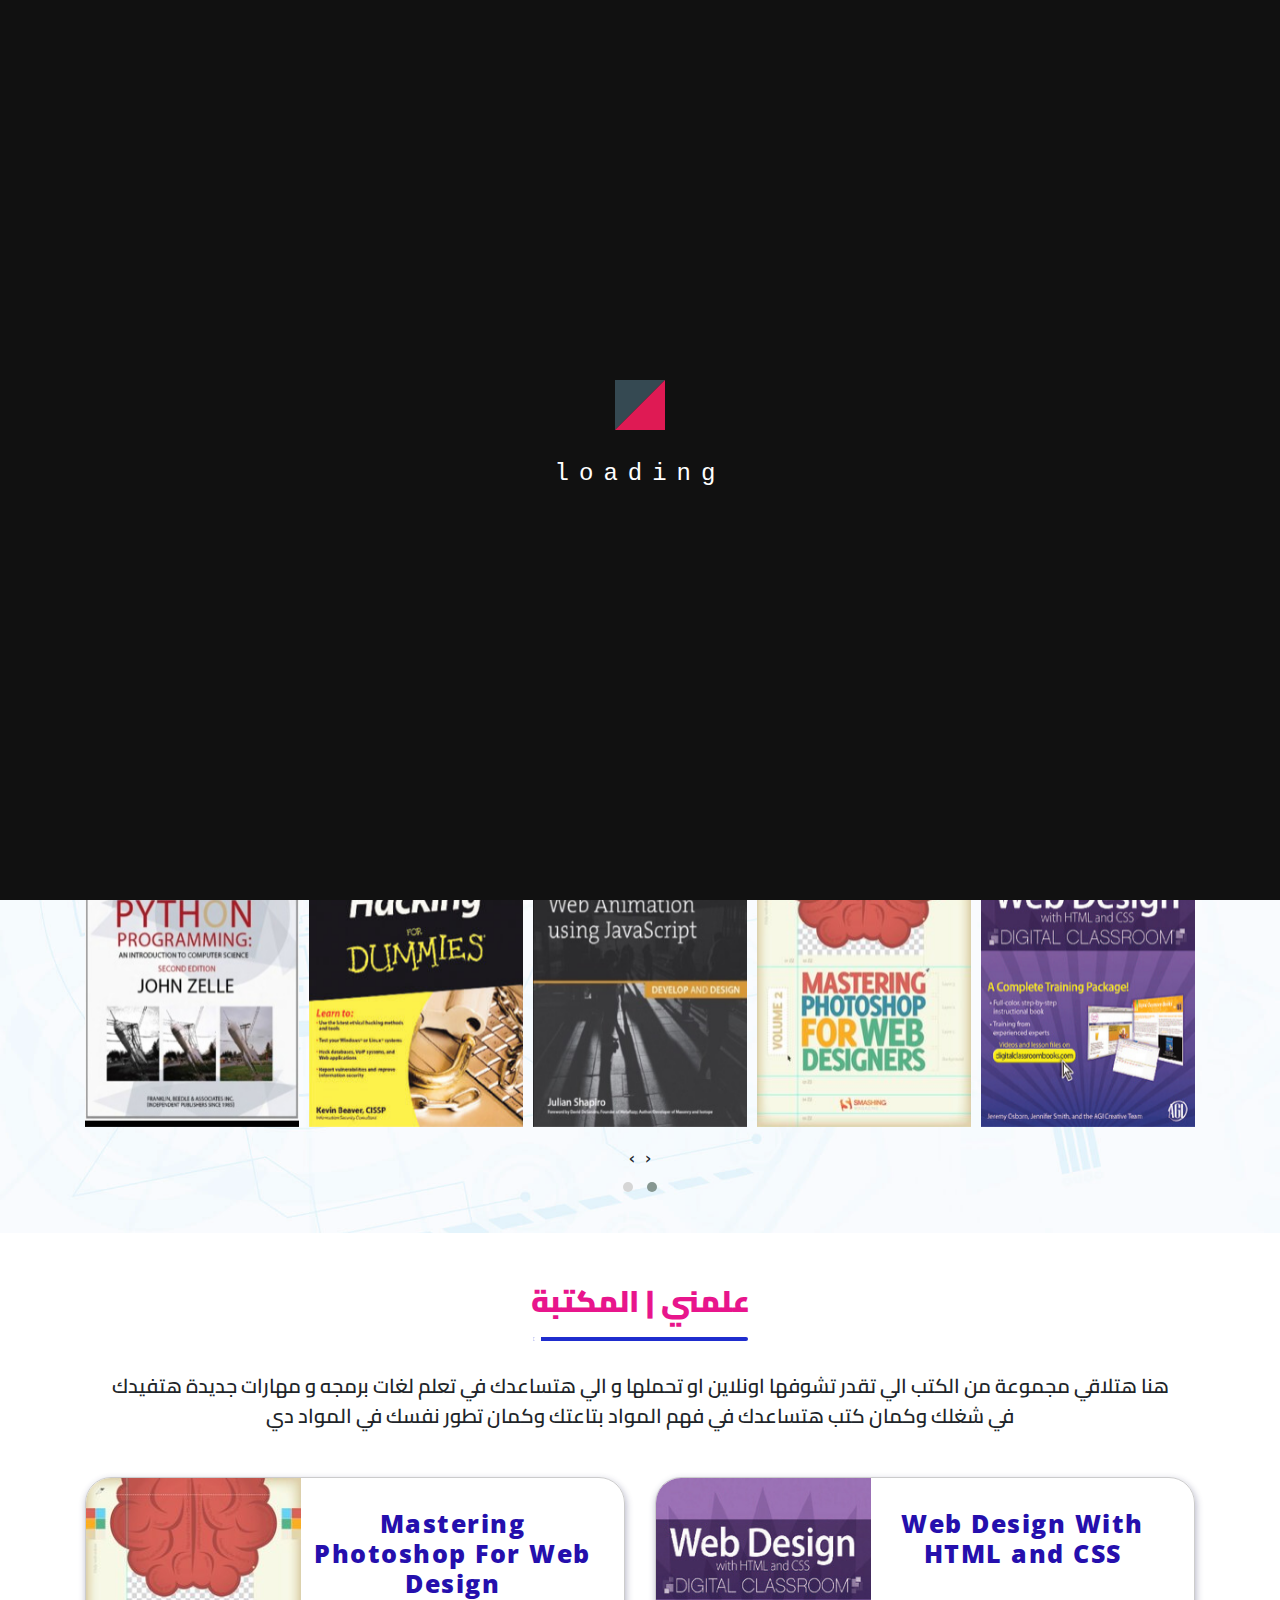
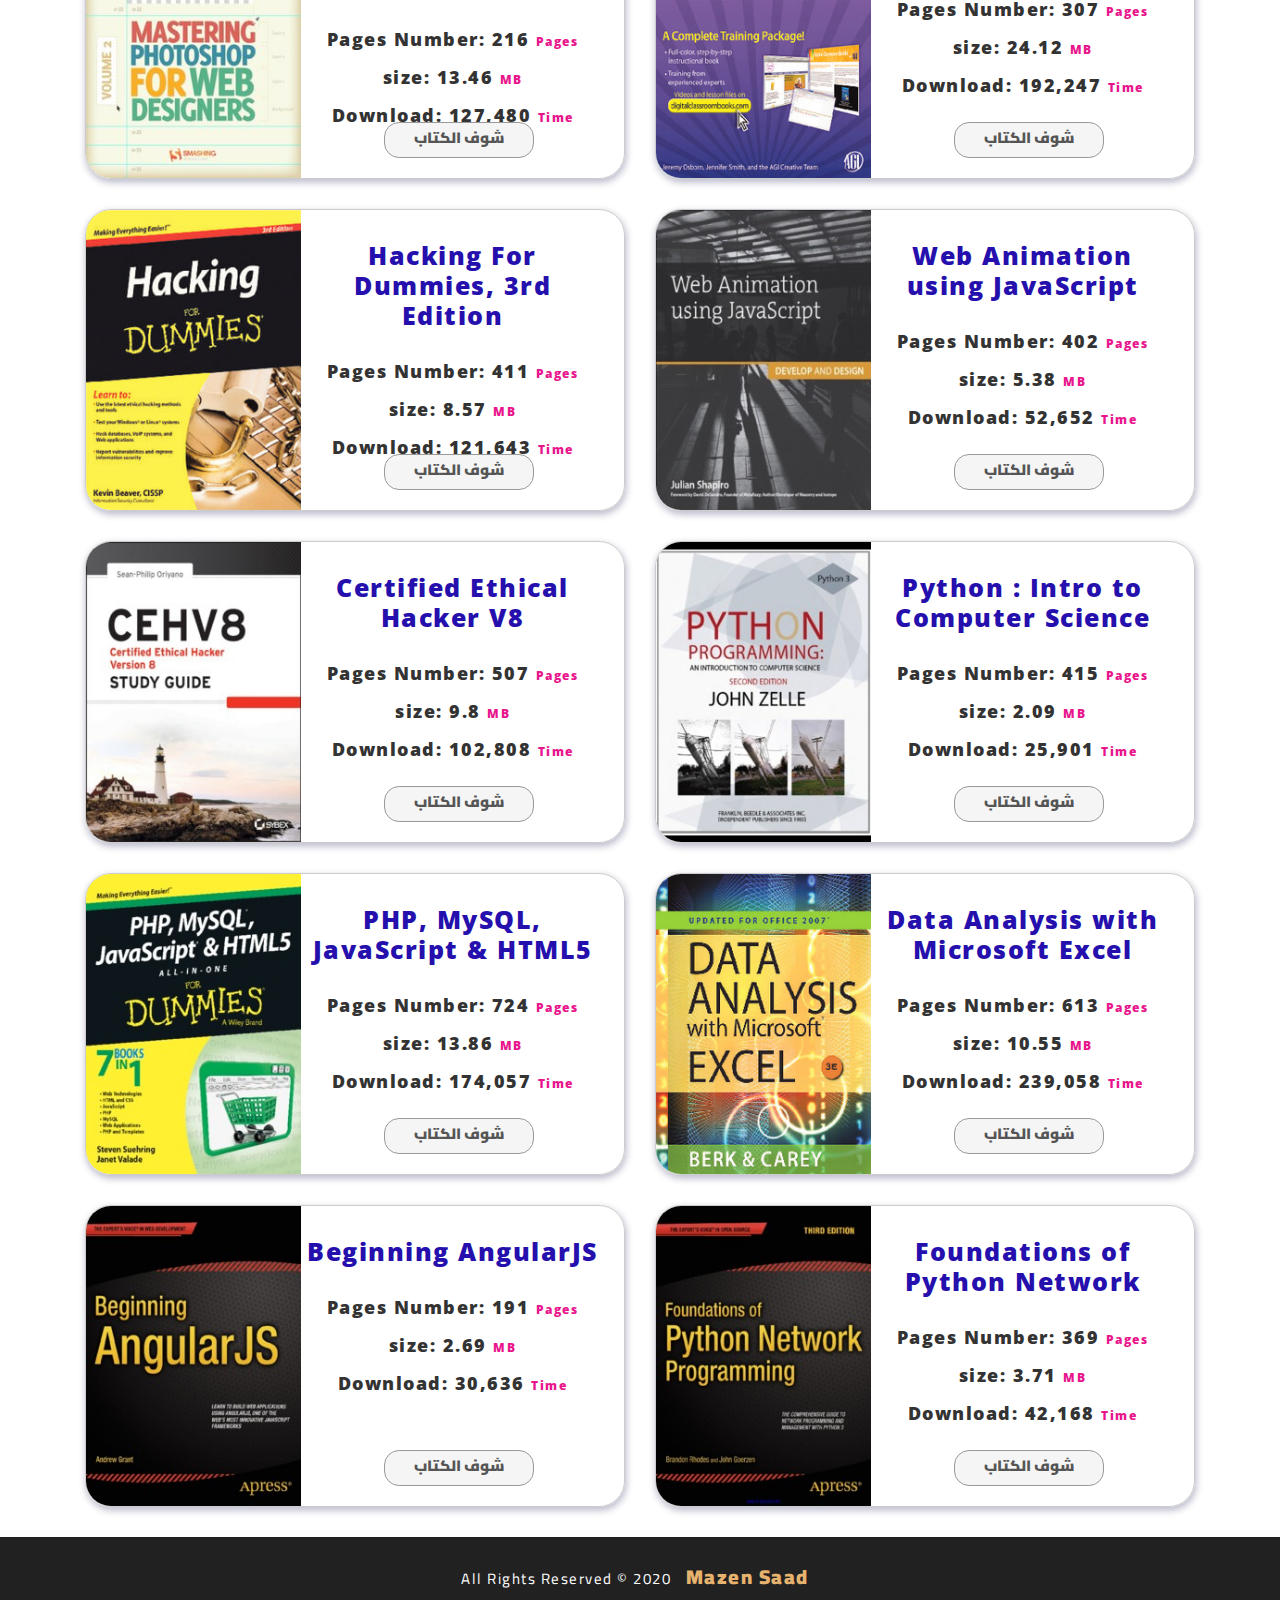
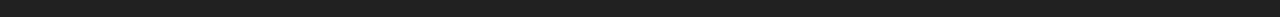
<file: books.html>
<!DOCTYPE html>
<html>
    <head>
        <title>علمني | الكتب والمراجع</title>
        <meta charset="UTF-8" />
        <link
            href="https://fonts.googleapis.com/css2?family=Cairo:wght@200;300;400;600&family=Caveat:wght@400;700&family=Open+Sans:wght@300;400&family=Permanent+Marker&family=Tajawal:wght@200;300;400&display=swap"
            rel="stylesheet"
        />
        <link
            href="https://fonts.googleapis.com/css2?family=Cairo:wght@200;300;400;600&family=Caveat:wght@400;700&family=Open+Sans:wght@300;400&family=Permanent+Marker&display=swap"
            rel="stylesheet"
        />
        <link rel="stylesheet" href="css/bootstrap.min.css" />
        <link rel="stylesheet" href="css/normalize.css" />
        <link rel="stylesheet" href="css/owl.carousel.min.css" />
        <link rel="stylesheet" href="css/owl.theme.default.min.css" />
        <link rel="stylesheet" href="css/books.css" />
    </head>

    <body>
        <!-- hero section -->

        <div class="header">
            <div class="overlay">
                <div class="navigation_bar">
                    <div class="container">
                        <nav class="navbar navbar-expand-lg">
                            <a class="navbar-brand" href="#"
                                ><img
                                    src="img/kisspng-higher-education-school-learning-computer-icons-literary-style-5ade9a688f1ca3.3241579715245379605862.png"
                                    alt="logo"
                                />
                                <p>علمني</p>
                            </a>
                            <button
                                class="navbar-toggler"
                                type="button"
                                data-toggle="collapse"
                                data-target="#navbarNavDropdown"
                                aria-controls="navbarNavDropdown"
                                aria-expanded="false"
                                aria-label="Toggle navigation"
                            >
                                <span class="navbar-toggler-icon"
                                    ><svg
                                        width="1em"
                                        height="1em"
                                        viewBox="0 0 16 16"
                                        class="bi bi-list"
                                        fill="currentColor"
                                        xmlns="http://www.w3.org/2000/svg"
                                    >
                                        <path
                                            fill-rule="evenodd"
                                            d="M2.5 11.5A.5.5 0 0 1 3 11h10a.5.5 0 0 1 0 1H3a.5.5 0 0 1-.5-.5zm0-4A.5.5 0 0 1 3 7h10a.5.5 0 0 1 0 1H3a.5.5 0 0 1-.5-.5zm0-4A.5.5 0 0 1 3 3h10a.5.5 0 0 1 0 1H3a.5.5 0 0 1-.5-.5z"
                                        /></svg
                                ></span>
                            </button>
                            <div
                                class="collapse navbar-collapse"
                                id="navbarNavDropdown"
                            >
                                <ul class="navbar-nav ml-auto">
                                    <li class="nav-item">
                                        <a class="nav-link" href="index.html"
                                            >الرئيسيه</a
                                        >
                                    </li>
                                    <li class="nav-item">
                                        <a class="nav-link" href="material.html"
                                            >المواد الدراسيه</a
                                        >
                                    </li>
                                    <li class="nav-item">
                                        <a class="nav-link" href="courses.html"
                                            >كورسات</a
                                        >
                                    </li>
                                    <li class="nav-item">
                                        <a
                                            class="nav-link active"
                                            href="books.html"
                                            >كتب ومراجع</a
                                        >
                                    </li>
                                </ul>
                            </div>
                        </nav>
                    </div>
                </div>
                <div class="container">
                    <div class="row">
                        <div class="col-lg-12 text-center hero-cont">
                            <img
                                src="img/%D9%83%D8%AA%D8%A8.png"
                                alt="welcome_img"
                            />
                            <h3>اهلا بيك في مكتبة علمني</h3>
                            <p>
                                هنا هتلاقي الكتب الي هتساعدك انك تتعلم لغات
                                البرمجه و كمان هتلاقي المراجع الي هتساعدك في
                                دراستك الجامعيه من اكتر من مصدر وكمان الكتب الي
                                واخده تقييم كويس
                            </p>
                            <button class="start">يلا نبدا</button>
                        </div>
                    </div>
                </div>
            </div>
        </div>

        <!-- popular section -->

        <div class="popular text-center">
            <div class="overlay">
                <h3>اقتراحات لاهم الكتب</h3>
                <div class="bar"></div>
                <p>
                    هنا هنرشحلك مجموعة من الكتب الي تعتبر من اشهر الكتب علي موقع
                    pdf driver و كمان الكتب صاحبة اكتر عدد تحميلات ف كل مجالات
                    البرمجه
                </p>
                <div class="container">
                    <div class="owl-carousel owl-theme">
                        <div class="item">
                            <img src="img/p1.jpg" alt="book1" />
                        </div>
                        <div class="item">
                            <img src="img/p2.jpg" alt="book2" />
                        </div>
                        <div class="item">
                            <img src="img/p3.jpg" alt="book3" />
                        </div>
                        <div class="item">
                            <img src="img/p4.jpg" alt="book4" />
                        </div>
                        <div class="item">
                            <img src="img/p5.jpg" alt="book5" />
                        </div>
                        <div class="item">
                            <img src="img/p6.jpg" alt="book6" />
                        </div>
                        <div class="item">
                            <img src="img/p7.jpg" alt="book7" />
                        </div>
                        <div class="item">
                            <img src="img/p8.jpg" alt="book8" />
                        </div>
                        <div class="item">
                            <img src="img/p9.jpg" alt="book9" />
                        </div>
                        <div class="item">
                            <img src="img/p10.jpg" alt="book10" />
                        </div>
                    </div>
                </div>
            </div>
        </div>

        <!-- popular section -->

        <div class="content text-center">
            <div class="container">
                <h3>علمني | المكتبة</h3>
                <div class="bar"></div>
                <p>
                    هنا هتلاقي مجموعة من الكتب الي تقدر تشوفها اونلاين او تحملها
                    و الي هتساعدك في تعلم لغات برمجه و مهارات جديدة هتفيدك في
                    شغلك وكمان كتب هتساعدك في فهم المواد بتاعتك وكمان تطور نفسك
                    في المواد دي
                </p>
                <div class="row">
                    <!-- first book -->

                    <div
                        class="col-lg-6 col-md-12 col-sm-12 mix Web_design Programming"
                    >
                        <div class="item">
                            <img src="img/p1.jpg" alt="book1" />
                            <h4>Web Design With HTML and CSS</h4>
                            <p>
                                <span class="page_number"
                                    >Pages Number: 307
                                    <span class="span_style">Pages</span></span
                                ><br /><span class="size"
                                    >size: 24.12
                                    <span class="span_style">MB</span> </span
                                ><br /><span class="downloads"
                                    >Download: 192,247
                                    <span class="span_style">Time</span></span
                                >
                            </p>
                            <button>
                                <a
                                    href="https://www.pdfdrive.com/web-design-with-html-and-css-e18760364.html"
                                    >شوف الكتاب</a
                                >
                            </button>
                        </div>
                    </div>

                    <!-- second book -->

                    <div
                        class="col-lg-6 col-md-12 col-sm-12 mix Web_design Programming"
                    >
                        <div class="item">
                            <img src="img/p2.jpg" alt="book2" />
                            <h4>Mastering Photoshop For Web Design</h4>
                            <p>
                                <span class="page_number"
                                    >Pages Number: 216
                                    <span class="span_style">Pages</span></span
                                ><br /><span class="size"
                                    >size: 13.46
                                    <span class="span_style">MB</span> </span
                                ><br /><span class="downloads"
                                    >Download: 127,480
                                    <span class="span_style">Time</span></span
                                >
                            </p>
                            <button>
                                <a
                                    href="https://www.pdfdrive.com/mastering-photoshop-for-web-design-e8109058.html"
                                    >شوف الكتاب</a
                                >
                            </button>
                        </div>
                    </div>

                    <!-- third book -->

                    <div
                        class="col-lg-6 col-md-12 col-sm-12 mix Web_design Programming"
                    >
                        <div class="item">
                            <img src="img/p3.jpg" alt="book3" />
                            <h4>Web Animation using JavaScript</h4>
                            <p>
                                <span class="page_number"
                                    >Pages Number: 402
                                    <span class="span_style">Pages</span></span
                                ><br /><span class="size"
                                    >size: 5.38
                                    <span class="span_style">MB</span> </span
                                ><br /><span class="downloads"
                                    >Download: 52,652
                                    <span class="span_style">Time</span></span
                                >
                            </p>
                            <button>
                                <a
                                    href="https://www.pdfdrive.com/web-animation-using-javascript-develop-design-e25729884.html"
                                    >شوف الكتاب</a
                                >
                            </button>
                        </div>
                    </div>

                    <!-- four book -->

                    <div
                        class="col-lg-6 col-md-12 col-sm-12 mix Web_design Programming"
                    >
                        <div class="item">
                            <img src="img/p4.jpg" alt="book4" />
                            <h4>Hacking For Dummies, 3rd Edition</h4>
                            <p>
                                <span class="page_number"
                                    >Pages Number: 411
                                    <span class="span_style">Pages</span></span
                                ><br /><span class="size"
                                    >size: 8.57
                                    <span class="span_style">MB</span> </span
                                ><br /><span class="downloads"
                                    >Download: 121,643
                                    <span class="span_style">Time</span></span
                                >
                            </p>
                            <button>
                                <a
                                    href="https://www.pdfdrive.com/hacking-for-dummies-3rd-edition-e8142411.html"
                                    >شوف الكتاب</a
                                >
                            </button>
                        </div>
                    </div>

                    <!-- five book -->

                    <div
                        class="col-lg-6 col-md-12 col-sm-12 mix Web_design Programming"
                    >
                        <div class="item">
                            <img src="img/p5.jpg" alt="book5" />
                            <h4>Python : Intro to Computer Science</h4>
                            <p>
                                <span class="page_number"
                                    >Pages Number: 415
                                    <span class="span_style">Pages</span></span
                                ><br /><span class="size"
                                    >size: 2.09
                                    <span class="span_style">MB</span> </span
                                ><br /><span class="downloads"
                                    >Download: 25,901
                                    <span class="span_style">Time</span></span
                                >
                            </p>
                            <button>
                                <a
                                    href="https://www.pdfdrive.com/python-programming-an-introduction-to-computer-science-e34732335.html"
                                    >شوف الكتاب</a
                                >
                            </button>
                        </div>
                    </div>

                    <!-- six book -->

                    <div
                        class="col-lg-6 col-md-12 col-sm-12 mix Web_design Programming"
                    >
                        <div class="item">
                            <img src="img/p6.jpg" alt="book6" />
                            <h4>Certified Ethical Hacker V8</h4>
                            <p>
                                <span class="page_number"
                                    >Pages Number: 507
                                    <span class="span_style">Pages</span></span
                                ><br /><span class="size"
                                    >size: 9.8
                                    <span class="span_style">MB</span> </span
                                ><br /><span class="downloads"
                                    >Download: 102,808
                                    <span class="span_style">Time</span></span
                                >
                            </p>
                            <button>
                                <a
                                    href="https://www.pdfdrive.com/certified-ethical-hacker-version-8-study-guide-e33585508.html"
                                    >شوف الكتاب</a
                                >
                            </button>
                        </div>
                    </div>

                    <!-- seven book -->

                    <div
                        class="col-lg-6 col-md-12 col-sm-12 mix Web_design Programming"
                    >
                        <div class="item">
                            <img src="img/p7.jpg" alt="book7" />
                            <h4>Data Analysis with Microsoft Excel</h4>
                            <p>
                                <span class="page_number"
                                    >Pages Number: 613
                                    <span class="span_style">Pages</span></span
                                ><br /><span class="size"
                                    >size: 10.55
                                    <span class="span_style">MB</span> </span
                                ><br /><span class="downloads"
                                    >Download: 239,058
                                    <span class="span_style">Time</span></span
                                >
                            </p>
                            <button>
                                <a
                                    href="https://www.pdfdrive.com/data-analysis-with-microsoft-excel-e25241812.html"
                                    >شوف الكتاب</a
                                >
                            </button>
                        </div>
                    </div>

                    <!-- eight book -->

                    <div
                        class="col-lg-6 col-md-12 col-sm-12 mix Web_design Programming"
                    >
                        <div class="item">
                            <img src="img/p8.jpg" alt="book8" />
                            <h4>PHP, MySQL, JavaScript & HTML5</h4>
                            <p>
                                <span class="page_number"
                                    >Pages Number: 724
                                    <span class="span_style">Pages</span></span
                                ><br /><span class="size"
                                    >size: 13.86
                                    <span class="span_style">MB</span> </span
                                ><br /><span class="downloads"
                                    >Download: 174,057
                                    <span class="span_style">Time</span></span
                                >
                            </p>
                            <button>
                                <a
                                    href="https://www.pdfdrive.com/php-mysql-javascript-html5-all-in-one-for-dummies-e18896179.html"
                                    >شوف الكتاب</a
                                >
                            </button>
                        </div>
                    </div>

                    <!-- nine book -->

                    <div
                        class="col-lg-6 col-md-12 col-sm-12 mix Web_design Programming"
                    >
                        <div class="item">
                            <img src="img/p9.jpg" alt="book9" />
                            <h4>Foundations of Python Network</h4>
                            <p>
                                <span class="page_number"
                                    >Pages Number: 369
                                    <span class="span_style">Pages</span></span
                                ><br /><span class="size"
                                    >size: 3.71
                                    <span class="span_style">MB</span> </span
                                ><br /><span class="downloads"
                                    >Download: 42,168
                                    <span class="span_style">Time</span></span
                                >
                            </p>
                            <button>
                                <a
                                    href="https://www.pdfdrive.com/foundations-of-python-network-programming-e22768963.html"
                                    >شوف الكتاب</a
                                >
                            </button>
                        </div>
                    </div>

                    <!-- ten book -->

                    <div
                        class="col-lg-6 col-md-12 col-sm-12 mix Web_design Programming"
                    >
                        <div class="item">
                            <img src="img/p10.jpg" alt="book10" />
                            <h4>Beginning AngularJS</h4>
                            <p>
                                <span class="page_number"
                                    >Pages Number: 191
                                    <span class="span_style">Pages</span></span
                                ><br /><span class="size"
                                    >size: 2.69
                                    <span class="span_style">MB</span> </span
                                ><br /><span class="downloads"
                                    >Download: 30,636
                                    <span class="span_style">Time</span></span
                                >
                            </p>
                            <button>
                                <a
                                    href="https://www.pdfdrive.com/beginning-angularjs-e26601368.html"
                                    >شوف الكتاب</a
                                >
                            </button>
                        </div>
                    </div>
                </div>
            </div>
        </div>

        <!-- scroll to top -->

        <div class="scroll">
            <abbr title="press to scroll to top"
                ><svg
                    width="1em"
                    height="1em"
                    viewBox="0 0 16 16"
                    class="bi bi-chevron-double-up"
                    fill="currentColor"
                    xmlns="http://www.w3.org/2000/svg"
                >
                    <path
                        fill-rule="evenodd"
                        d="M7.646 2.646a.5.5 0 0 1 .708 0l6 6a.5.5 0 0 1-.708.708L8 3.707 2.354 9.354a.5.5 0 1 1-.708-.708l6-6z"
                    />
                    <path
                        fill-rule="evenodd"
                        d="M7.646 6.646a.5.5 0 0 1 .708 0l6 6a.5.5 0 0 1-.708.708L8 7.707l-5.646 5.647a.5.5 0 0 1-.708-.708l6-6z"
                    /></svg
            ></abbr>
        </div>

        <!-- start footer -->
        <div class="footer text-center">
            <div class="container">
                <p>
                    All Rights Reserved &copy; 2020
                    <a
                        href="https://amr-mohamed1.github.io/my-portfolio/
"
                        >Mazen Saad</a
                    >
                </p>
            </div>
        </div>
        <!-- end footer-->

        <!-- loading page -->
        <div class="loading">
            <div class="cssloader">
                <div class="sh1"></div>
                <div class="sh2"></div>
                <h4 class="lt">loading</h4>
            </div>
        </div>
        <script src="js/jquery-3.5.1.min.js"></script>
        <script src="js/popper.min.js"></script>
        <script src="js/owl.carousel.min.js"></script>
        <script src="js/bootstrap.min.js"></script>
        <script src="js/books.js"></script>
    </body>
</html>
</file>
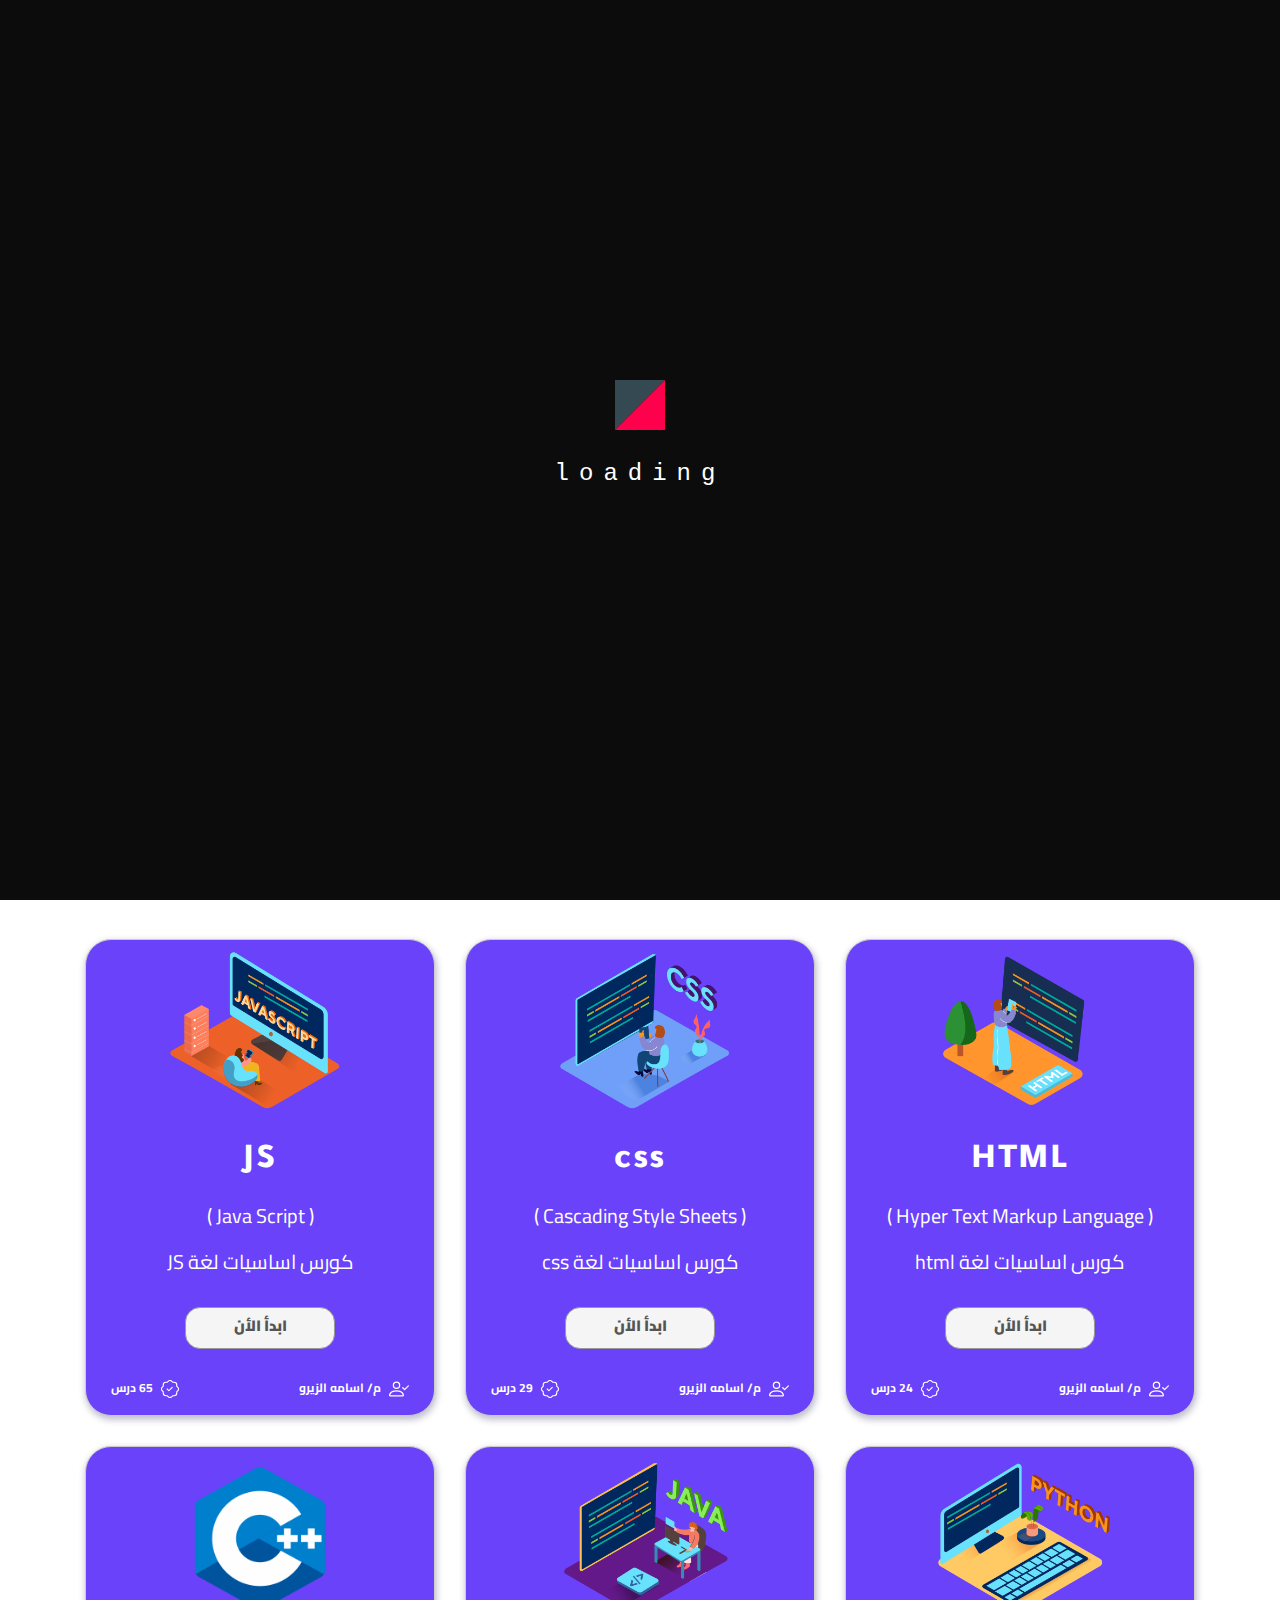
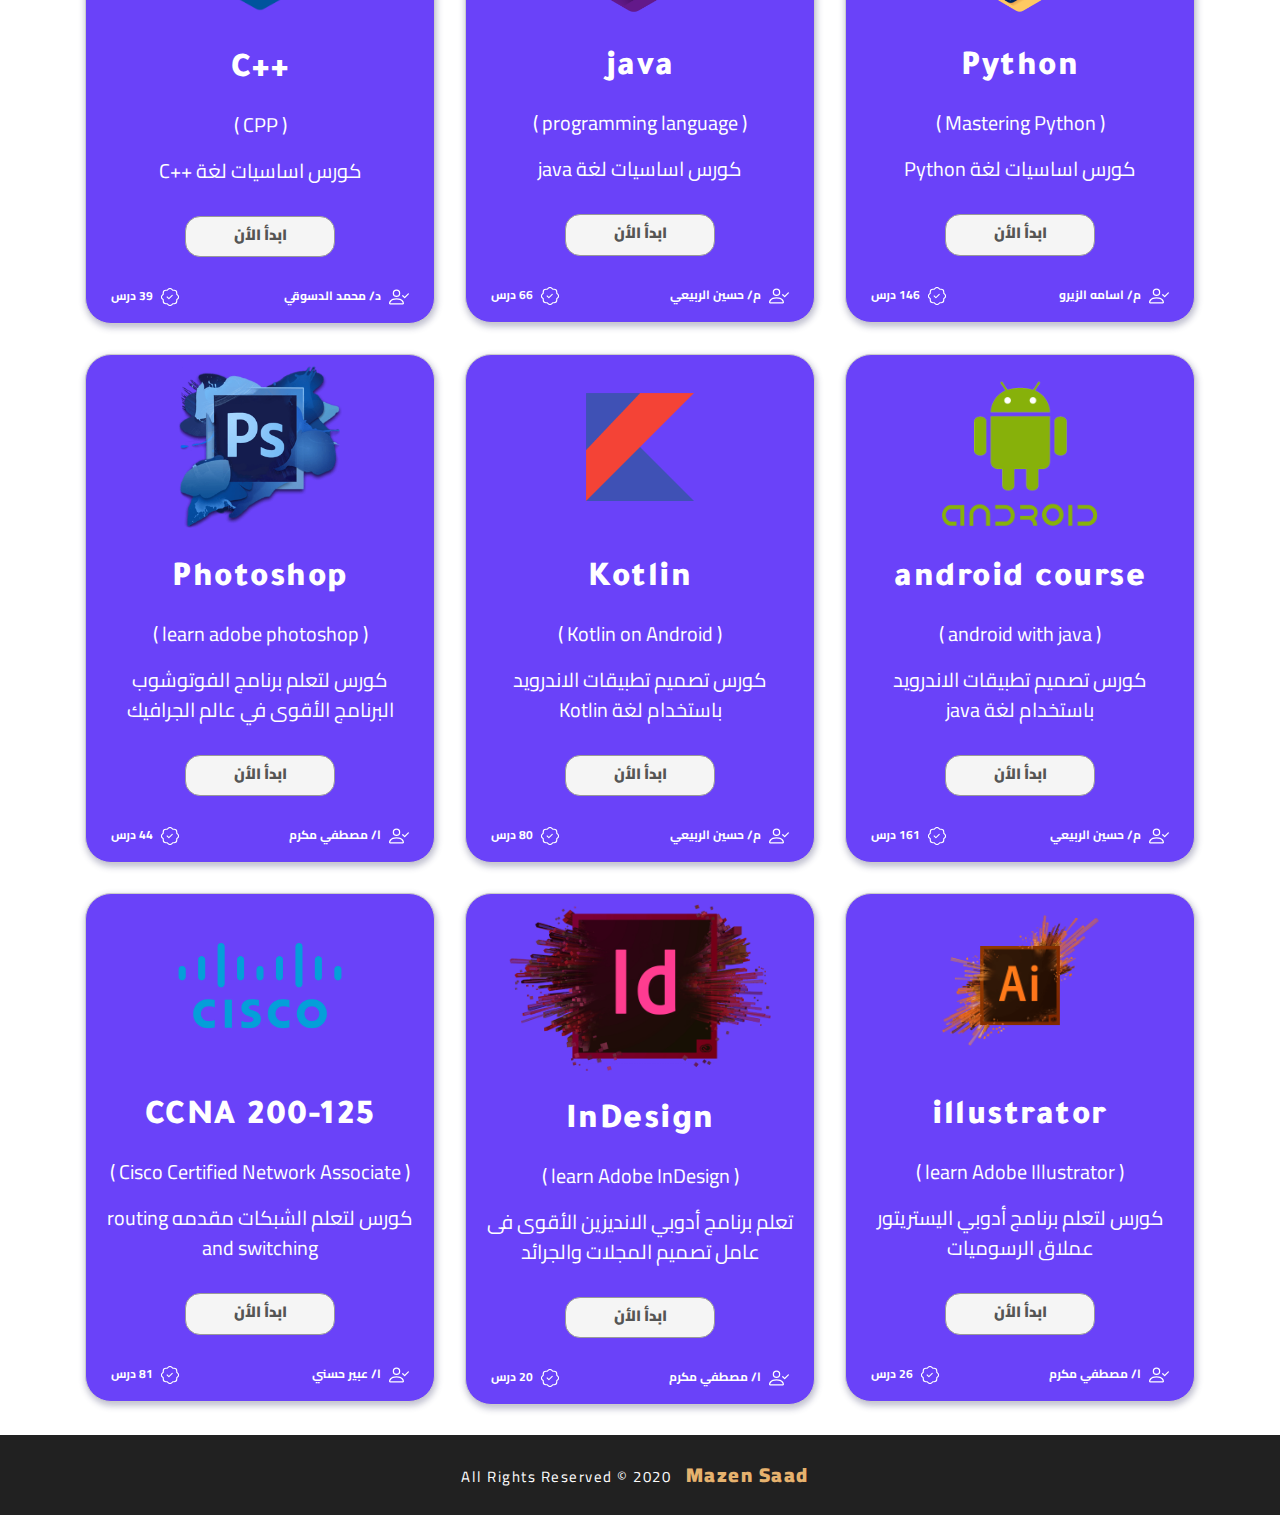
<file: courses.html>
<!DOCTYPE html>
<html>
    <head>
        <title>علمني | الكورسات</title>
        <meta charset="UTF-8" />
        <link
            href="https://fonts.googleapis.com/css2?family=Cairo:wght@200;300;400;600&family=Caveat:wght@400;700&family=Open+Sans:wght@300;400&family=Permanent+Marker&family=Tajawal:wght@200;300;400&display=swap"
            rel="stylesheet"
        />
        <link
            href="https://fonts.googleapis.com/css2?family=Cairo:wght@200;300;400;600&family=Caveat:wght@400;700&family=Open+Sans:wght@300;400&family=Permanent+Marker&display=swap"
            rel="stylesheet"
        />
        <link rel="stylesheet" href="css/normalize.css" />
        <link rel="stylesheet" href="css/bootstrap.min.css" />
        <link rel="stylesheet" href="css/courses_style.css" />
    </head>

    <body>
        <div class="navigation_bar">
            <div class="container">
                <nav class="navbar navbar-expand-lg">
                    <a class="navbar-brand" href="#"
                        ><img
                            src="img/kisspng-higher-education-school-learning-computer-icons-literary-style-5ade9a688f1ca3.3241579715245379605862.png"
                            alt="logo"
                        />
                        <p>علمني</p>
                    </a>
                    <button
                        class="navbar-toggler"
                        type="button"
                        data-toggle="collapse"
                        data-target="#navbarNavDropdown"
                        aria-controls="navbarNavDropdown"
                        aria-expanded="false"
                        aria-label="Toggle navigation"
                    >
                        <span class="navbar-toggler-icon"
                            ><svg
                                width="1em"
                                height="1em"
                                viewBox="0 0 16 16"
                                class="bi bi-list"
                                fill="currentColor"
                                xmlns="http://www.w3.org/2000/svg"
                            >
                                <path
                                    fill-rule="evenodd"
                                    d="M2.5 11.5A.5.5 0 0 1 3 11h10a.5.5 0 0 1 0 1H3a.5.5 0 0 1-.5-.5zm0-4A.5.5 0 0 1 3 7h10a.5.5 0 0 1 0 1H3a.5.5 0 0 1-.5-.5zm0-4A.5.5 0 0 1 3 3h10a.5.5 0 0 1 0 1H3a.5.5 0 0 1-.5-.5z"
                                /></svg
                        ></span>
                    </button>
                    <div
                        class="collapse navbar-collapse"
                        id="navbarNavDropdown"
                    >
                        <ul class="navbar-nav ml-auto">
                            <li class="nav-item">
                                <a class="nav-link" href="index.html"
                                    >الرئيسيه</a
                                >
                            </li>
                            <li class="nav-item">
                                <a class="nav-link" href="material.html"
                                    >المواد الدراسيه</a
                                >
                            </li>
                            <li class="nav-item">
                                <a class="nav-link active" href="courses.html"
                                    >كورسات</a
                                >
                            </li>
                            <li class="nav-item">
                                <a class="nav-link" href="books.html"
                                    >كتب ومراجع</a
                                >
                            </li>
                        </ul>
                    </div>
                </nav>
            </div>
        </div>

        <div class="header">
            <div class="container">
                <div class="row">
                    <div class="col-lg-6">
                        <img src="img/office_work_.png" alt="office_work" />
                    </div>
                    <div class="col-lg-6 text-center">
                        <img
                            class="header_logo"
                            src="img/reading.png"
                            alt="reading"
                        />
                        <h3>اهلا بيك في الكورسات</h3>
                        <p>
                            هنا هتلاقي كورسات كتير في مجالات مختلفه زي تصميم
                            المواقع و تصميم تطبيقات الهاتف و غيرها من الكوسات
                            الي هتساعدك في اختيار و تعلم مجال شغلك في المستقبل
                        </p>
                        <button class="start_button">يلا نبدا</button>
                    </div>
                </div>
            </div>
        </div>

        <div class="content text-center">
            <div class="container">
                <h2>علمني | كورسات اونلاين</h2>
                <div class="bar"></div>
                <p class="intro">
                    اختار تراك من ضمن التراكات الي موجوده او دور علي الكورس الي
                    انت عايزو
                </p>

                <!-- mix it up list -->

                <div class="list">
                    <ul>
                        <li class="upper active" data-filter="all">ALL</li>
                        <li class="filter" data-filter=".Programming">
                            Programming language
                        </li>
                        <li class="filter" data-filter=".Android">Android</li>
                        <li class="filter" data-filter=".Web_design">
                            Web design
                        </li>
                        <li class="filter" data-filter=".Network">Network</li>
                        <li class="filter" data-filter=".Graphics">Graphics</li>
                    </ul>
                </div>

                <div class="row">
                    <!-- html -->

                    <div class="col-lg-4 col-md-6 col-sm-12 mix Web_design">
                        <div class="item">
                            <img src="img/html.png" alt="html_img" />
                            <h2>HTML</h2>
                            <p>( Hyper Text Markup Language )</p>
                            <p>كورس اساسيات لغة html</p>
                            <button>
                                <a
                                    href="https://www.youtube.com/watch?v=PYjyg0LNTfE&list=PLDoPjvoNmBAwClZ1PDcjWilxp9YERUbNt"
                                    >ابدأ الأن</a
                                >
                            </button>
                            <p class="instractor">
                                <svg
                                    width="1em"
                                    height="1em"
                                    viewBox="0 0 16 16"
                                    class="bi bi-person-check"
                                    fill="currentColor"
                                    xmlns="http://www.w3.org/2000/svg"
                                >
                                    <path
                                        fill-rule="evenodd"
                                        d="M11 14s1 0 1-1-1-4-6-4-6 3-6 4 1 1 1 1h10zm-9.995-.944v-.002.002zM1.022 13h9.956a.274.274 0 0 0 .014-.002l.008-.002c-.001-.246-.154-.986-.832-1.664C9.516 10.68 8.289 10 6 10c-2.29 0-3.516.68-4.168 1.332-.678.678-.83 1.418-.832 1.664a1.05 1.05 0 0 0 .022.004zm9.974.056v-.002.002zM6 7a2 2 0 1 0 0-4 2 2 0 0 0 0 4zm3-2a3 3 0 1 1-6 0 3 3 0 0 1 6 0zm6.854.146a.5.5 0 0 1 0 .708l-3 3a.5.5 0 0 1-.708 0l-1.5-1.5a.5.5 0 0 1 .708-.708L12.5 7.793l2.646-2.647a.5.5 0 0 1 .708 0z"
                                    />
                                </svg>
                                م/ اسامه الزيرو
                            </p>
                            <p class="lesson_number">
                                <svg
                                    width="1em"
                                    height="1em"
                                    viewBox="0 0 16 16"
                                    class="bi bi-patch-check"
                                    fill="currentColor"
                                    xmlns="http://www.w3.org/2000/svg"
                                >
                                    <path
                                        fill-rule="evenodd"
                                        d="M10.273 2.513l-.921-.944.715-.698.622.637.89-.011a2.89 2.89 0 0 1 2.924 2.924l-.01.89.636.622a2.89 2.89 0 0 1 0 4.134l-.637.622.011.89a2.89 2.89 0 0 1-2.924 2.924l-.89-.01-.622.636a2.89 2.89 0 0 1-4.134 0l-.622-.637-.89.011a2.89 2.89 0 0 1-2.924-2.924l.01-.89-.636-.622a2.89 2.89 0 0 1 0-4.134l.637-.622-.011-.89a2.89 2.89 0 0 1 2.924-2.924l.89.01.622-.636a2.89 2.89 0 0 1 4.134 0l-.715.698a1.89 1.89 0 0 0-2.704 0l-.92.944-1.32-.016a1.89 1.89 0 0 0-1.911 1.912l.016 1.318-.944.921a1.89 1.89 0 0 0 0 2.704l.944.92-.016 1.32a1.89 1.89 0 0 0 1.912 1.911l1.318-.016.921.944a1.89 1.89 0 0 0 2.704 0l.92-.944 1.32.016a1.89 1.89 0 0 0 1.911-1.912l-.016-1.318.944-.921a1.89 1.89 0 0 0 0-2.704l-.944-.92.016-1.32a1.89 1.89 0 0 0-1.912-1.911l-1.318.016z"
                                    />
                                    <path
                                        fill-rule="evenodd"
                                        d="M10.354 6.146a.5.5 0 0 1 0 .708l-3 3a.5.5 0 0 1-.708 0l-1.5-1.5a.5.5 0 1 1 .708-.708L7 8.793l2.646-2.647a.5.5 0 0 1 .708 0z"
                                    />
                                </svg>
                                24 درس
                            </p>
                        </div>
                    </div>

                    <!-- css -->

                    <div class="col-lg-4 col-md-6 col-sm-12 mix Web_design">
                        <div class="item">
                            <img src="img/css.png" alt="css-img" />
                            <h2>css</h2>
                            <p>( Cascading Style Sheets )</p>
                            <p>كورس اساسيات لغة css</p>
                            <button>
                                <a
                                    href="https://www.youtube.com/watch?v=Iu1T7j2FA4M&list=PLDoPjvoNmBAzAeIcXA3_JsmSkPKOs9W-Y"
                                    >ابدأ الأن</a
                                >
                            </button>
                            <p class="instractor">
                                <svg
                                    width="1em"
                                    height="1em"
                                    viewBox="0 0 16 16"
                                    class="bi bi-person-check"
                                    fill="currentColor"
                                    xmlns="http://www.w3.org/2000/svg"
                                >
                                    <path
                                        fill-rule="evenodd"
                                        d="M11 14s1 0 1-1-1-4-6-4-6 3-6 4 1 1 1 1h10zm-9.995-.944v-.002.002zM1.022 13h9.956a.274.274 0 0 0 .014-.002l.008-.002c-.001-.246-.154-.986-.832-1.664C9.516 10.68 8.289 10 6 10c-2.29 0-3.516.68-4.168 1.332-.678.678-.83 1.418-.832 1.664a1.05 1.05 0 0 0 .022.004zm9.974.056v-.002.002zM6 7a2 2 0 1 0 0-4 2 2 0 0 0 0 4zm3-2a3 3 0 1 1-6 0 3 3 0 0 1 6 0zm6.854.146a.5.5 0 0 1 0 .708l-3 3a.5.5 0 0 1-.708 0l-1.5-1.5a.5.5 0 0 1 .708-.708L12.5 7.793l2.646-2.647a.5.5 0 0 1 .708 0z"
                                    />
                                </svg>
                                م/ اسامه الزيرو
                            </p>
                            <p class="lesson_number">
                                <svg
                                    width="1em"
                                    height="1em"
                                    viewBox="0 0 16 16"
                                    class="bi bi-patch-check"
                                    fill="currentColor"
                                    xmlns="http://www.w3.org/2000/svg"
                                >
                                    <path
                                        fill-rule="evenodd"
                                        d="M10.273 2.513l-.921-.944.715-.698.622.637.89-.011a2.89 2.89 0 0 1 2.924 2.924l-.01.89.636.622a2.89 2.89 0 0 1 0 4.134l-.637.622.011.89a2.89 2.89 0 0 1-2.924 2.924l-.89-.01-.622.636a2.89 2.89 0 0 1-4.134 0l-.622-.637-.89.011a2.89 2.89 0 0 1-2.924-2.924l.01-.89-.636-.622a2.89 2.89 0 0 1 0-4.134l.637-.622-.011-.89a2.89 2.89 0 0 1 2.924-2.924l.89.01.622-.636a2.89 2.89 0 0 1 4.134 0l-.715.698a1.89 1.89 0 0 0-2.704 0l-.92.944-1.32-.016a1.89 1.89 0 0 0-1.911 1.912l.016 1.318-.944.921a1.89 1.89 0 0 0 0 2.704l.944.92-.016 1.32a1.89 1.89 0 0 0 1.912 1.911l1.318-.016.921.944a1.89 1.89 0 0 0 2.704 0l.92-.944 1.32.016a1.89 1.89 0 0 0 1.911-1.912l-.016-1.318.944-.921a1.89 1.89 0 0 0 0-2.704l-.944-.92.016-1.32a1.89 1.89 0 0 0-1.912-1.911l-1.318.016z"
                                    />
                                    <path
                                        fill-rule="evenodd"
                                        d="M10.354 6.146a.5.5 0 0 1 0 .708l-3 3a.5.5 0 0 1-.708 0l-1.5-1.5a.5.5 0 1 1 .708-.708L7 8.793l2.646-2.647a.5.5 0 0 1 .708 0z"
                                    />
                                </svg>
                                29 درس
                            </p>
                        </div>
                    </div>

                    <!-- js -->

                    <div
                        class="col-lg-4 col-md-6 col-sm-12 mix Web_design Programming"
                    >
                        <div class="item">
                            <img src="img/javascript.png" alt="js_img" />
                            <h2>JS</h2>
                            <p>( Java Script )</p>
                            <p>كورس اساسيات لغة JS</p>
                            <button>
                                <a
                                    href="https://www.youtube.com/watch?v=eKuNnpWhm7c&list=PLDoPjvoNmBAw6p0z0Ek0OjPzeXoqlFlCh"
                                    >ابدأ الأن</a
                                >
                            </button>
                            <p class="instractor">
                                <svg
                                    width="1em"
                                    height="1em"
                                    viewBox="0 0 16 16"
                                    class="bi bi-person-check"
                                    fill="currentColor"
                                    xmlns="http://www.w3.org/2000/svg"
                                >
                                    <path
                                        fill-rule="evenodd"
                                        d="M11 14s1 0 1-1-1-4-6-4-6 3-6 4 1 1 1 1h10zm-9.995-.944v-.002.002zM1.022 13h9.956a.274.274 0 0 0 .014-.002l.008-.002c-.001-.246-.154-.986-.832-1.664C9.516 10.68 8.289 10 6 10c-2.29 0-3.516.68-4.168 1.332-.678.678-.83 1.418-.832 1.664a1.05 1.05 0 0 0 .022.004zm9.974.056v-.002.002zM6 7a2 2 0 1 0 0-4 2 2 0 0 0 0 4zm3-2a3 3 0 1 1-6 0 3 3 0 0 1 6 0zm6.854.146a.5.5 0 0 1 0 .708l-3 3a.5.5 0 0 1-.708 0l-1.5-1.5a.5.5 0 0 1 .708-.708L12.5 7.793l2.646-2.647a.5.5 0 0 1 .708 0z"
                                    />
                                </svg>
                                م/ اسامه الزيرو
                            </p>
                            <p class="lesson_number">
                                <svg
                                    width="1em"
                                    height="1em"
                                    viewBox="0 0 16 16"
                                    class="bi bi-patch-check"
                                    fill="currentColor"
                                    xmlns="http://www.w3.org/2000/svg"
                                >
                                    <path
                                        fill-rule="evenodd"
                                        d="M10.273 2.513l-.921-.944.715-.698.622.637.89-.011a2.89 2.89 0 0 1 2.924 2.924l-.01.89.636.622a2.89 2.89 0 0 1 0 4.134l-.637.622.011.89a2.89 2.89 0 0 1-2.924 2.924l-.89-.01-.622.636a2.89 2.89 0 0 1-4.134 0l-.622-.637-.89.011a2.89 2.89 0 0 1-2.924-2.924l.01-.89-.636-.622a2.89 2.89 0 0 1 0-4.134l.637-.622-.011-.89a2.89 2.89 0 0 1 2.924-2.924l.89.01.622-.636a2.89 2.89 0 0 1 4.134 0l-.715.698a1.89 1.89 0 0 0-2.704 0l-.92.944-1.32-.016a1.89 1.89 0 0 0-1.911 1.912l.016 1.318-.944.921a1.89 1.89 0 0 0 0 2.704l.944.92-.016 1.32a1.89 1.89 0 0 0 1.912 1.911l1.318-.016.921.944a1.89 1.89 0 0 0 2.704 0l.92-.944 1.32.016a1.89 1.89 0 0 0 1.911-1.912l-.016-1.318.944-.921a1.89 1.89 0 0 0 0-2.704l-.944-.92.016-1.32a1.89 1.89 0 0 0-1.912-1.911l-1.318.016z"
                                    />
                                    <path
                                        fill-rule="evenodd"
                                        d="M10.354 6.146a.5.5 0 0 1 0 .708l-3 3a.5.5 0 0 1-.708 0l-1.5-1.5a.5.5 0 1 1 .708-.708L7 8.793l2.646-2.647a.5.5 0 0 1 .708 0z"
                                    />
                                </svg>
                                65 درس
                            </p>
                        </div>
                    </div>

                    <!-- PYTON -->

                    <div class="col-lg-4 col-md-6 col-sm-12 mix Programming">
                        <div class="item">
                            <img src="img/python.png" alt="python_img" />
                            <h2>Python</h2>
                            <p>( Mastering Python )</p>
                            <p>كورس اساسيات لغة Python</p>
                            <button>
                                <a
                                    href="https://www.youtube.com/watch?v=mvZHDpCHphk&list=PLDoPjvoNmBAyE_gei5d18qkfIe-Z8mocs"
                                    >ابدأ الأن</a
                                >
                            </button>
                            <p class="instractor">
                                <svg
                                    width="1em"
                                    height="1em"
                                    viewBox="0 0 16 16"
                                    class="bi bi-person-check"
                                    fill="currentColor"
                                    xmlns="http://www.w3.org/2000/svg"
                                >
                                    <path
                                        fill-rule="evenodd"
                                        d="M11 14s1 0 1-1-1-4-6-4-6 3-6 4 1 1 1 1h10zm-9.995-.944v-.002.002zM1.022 13h9.956a.274.274 0 0 0 .014-.002l.008-.002c-.001-.246-.154-.986-.832-1.664C9.516 10.68 8.289 10 6 10c-2.29 0-3.516.68-4.168 1.332-.678.678-.83 1.418-.832 1.664a1.05 1.05 0 0 0 .022.004zm9.974.056v-.002.002zM6 7a2 2 0 1 0 0-4 2 2 0 0 0 0 4zm3-2a3 3 0 1 1-6 0 3 3 0 0 1 6 0zm6.854.146a.5.5 0 0 1 0 .708l-3 3a.5.5 0 0 1-.708 0l-1.5-1.5a.5.5 0 0 1 .708-.708L12.5 7.793l2.646-2.647a.5.5 0 0 1 .708 0z"
                                    />
                                </svg>
                                م/ اسامه الزيرو
                            </p>
                            <p class="lesson_number">
                                <svg
                                    width="1em"
                                    height="1em"
                                    viewBox="0 0 16 16"
                                    class="bi bi-patch-check"
                                    fill="currentColor"
                                    xmlns="http://www.w3.org/2000/svg"
                                >
                                    <path
                                        fill-rule="evenodd"
                                        d="M10.273 2.513l-.921-.944.715-.698.622.637.89-.011a2.89 2.89 0 0 1 2.924 2.924l-.01.89.636.622a2.89 2.89 0 0 1 0 4.134l-.637.622.011.89a2.89 2.89 0 0 1-2.924 2.924l-.89-.01-.622.636a2.89 2.89 0 0 1-4.134 0l-.622-.637-.89.011a2.89 2.89 0 0 1-2.924-2.924l.01-.89-.636-.622a2.89 2.89 0 0 1 0-4.134l.637-.622-.011-.89a2.89 2.89 0 0 1 2.924-2.924l.89.01.622-.636a2.89 2.89 0 0 1 4.134 0l-.715.698a1.89 1.89 0 0 0-2.704 0l-.92.944-1.32-.016a1.89 1.89 0 0 0-1.911 1.912l.016 1.318-.944.921a1.89 1.89 0 0 0 0 2.704l.944.92-.016 1.32a1.89 1.89 0 0 0 1.912 1.911l1.318-.016.921.944a1.89 1.89 0 0 0 2.704 0l.92-.944 1.32.016a1.89 1.89 0 0 0 1.911-1.912l-.016-1.318.944-.921a1.89 1.89 0 0 0 0-2.704l-.944-.92.016-1.32a1.89 1.89 0 0 0-1.912-1.911l-1.318.016z"
                                    />
                                    <path
                                        fill-rule="evenodd"
                                        d="M10.354 6.146a.5.5 0 0 1 0 .708l-3 3a.5.5 0 0 1-.708 0l-1.5-1.5a.5.5 0 1 1 .708-.708L7 8.793l2.646-2.647a.5.5 0 0 1 .708 0z"
                                    />
                                </svg>
                                146 درس
                            </p>
                        </div>
                    </div>

                    <!-- java -->

                    <div class="col-lg-4 col-md-6 col-sm-12 mix Programming">
                        <div class="item">
                            <img src="img/java.png" alt="java_img" />
                            <h2>java</h2>
                            <p>( programming language )</p>
                            <p>كورس اساسيات لغة java</p>
                            <button>
                                <a
                                    href="https://www.youtube.com/watch?v=Qt9_WMNuYP0&list=PLF8OvnCBlEY1lalnvdYmz4O_x7wII8NiI"
                                    >ابدأ الأن</a
                                >
                            </button>
                            <p class="instractor">
                                <svg
                                    width="1em"
                                    height="1em"
                                    viewBox="0 0 16 16"
                                    class="bi bi-person-check"
                                    fill="currentColor"
                                    xmlns="http://www.w3.org/2000/svg"
                                >
                                    <path
                                        fill-rule="evenodd"
                                        d="M11 14s1 0 1-1-1-4-6-4-6 3-6 4 1 1 1 1h10zm-9.995-.944v-.002.002zM1.022 13h9.956a.274.274 0 0 0 .014-.002l.008-.002c-.001-.246-.154-.986-.832-1.664C9.516 10.68 8.289 10 6 10c-2.29 0-3.516.68-4.168 1.332-.678.678-.83 1.418-.832 1.664a1.05 1.05 0 0 0 .022.004zm9.974.056v-.002.002zM6 7a2 2 0 1 0 0-4 2 2 0 0 0 0 4zm3-2a3 3 0 1 1-6 0 3 3 0 0 1 6 0zm6.854.146a.5.5 0 0 1 0 .708l-3 3a.5.5 0 0 1-.708 0l-1.5-1.5a.5.5 0 0 1 .708-.708L12.5 7.793l2.646-2.647a.5.5 0 0 1 .708 0z"
                                    />
                                </svg>
                                م/ حسين الربيعي
                            </p>
                            <p class="lesson_number">
                                <svg
                                    width="1em"
                                    height="1em"
                                    viewBox="0 0 16 16"
                                    class="bi bi-patch-check"
                                    fill="currentColor"
                                    xmlns="http://www.w3.org/2000/svg"
                                >
                                    <path
                                        fill-rule="evenodd"
                                        d="M10.273 2.513l-.921-.944.715-.698.622.637.89-.011a2.89 2.89 0 0 1 2.924 2.924l-.01.89.636.622a2.89 2.89 0 0 1 0 4.134l-.637.622.011.89a2.89 2.89 0 0 1-2.924 2.924l-.89-.01-.622.636a2.89 2.89 0 0 1-4.134 0l-.622-.637-.89.011a2.89 2.89 0 0 1-2.924-2.924l.01-.89-.636-.622a2.89 2.89 0 0 1 0-4.134l.637-.622-.011-.89a2.89 2.89 0 0 1 2.924-2.924l.89.01.622-.636a2.89 2.89 0 0 1 4.134 0l-.715.698a1.89 1.89 0 0 0-2.704 0l-.92.944-1.32-.016a1.89 1.89 0 0 0-1.911 1.912l.016 1.318-.944.921a1.89 1.89 0 0 0 0 2.704l.944.92-.016 1.32a1.89 1.89 0 0 0 1.912 1.911l1.318-.016.921.944a1.89 1.89 0 0 0 2.704 0l.92-.944 1.32.016a1.89 1.89 0 0 0 1.911-1.912l-.016-1.318.944-.921a1.89 1.89 0 0 0 0-2.704l-.944-.92.016-1.32a1.89 1.89 0 0 0-1.912-1.911l-1.318.016z"
                                    />
                                    <path
                                        fill-rule="evenodd"
                                        d="M10.354 6.146a.5.5 0 0 1 0 .708l-3 3a.5.5 0 0 1-.708 0l-1.5-1.5a.5.5 0 1 1 .708-.708L7 8.793l2.646-2.647a.5.5 0 0 1 .708 0z"
                                    />
                                </svg>
                                66 درس
                            </p>
                        </div>
                    </div>

                    <!-- c++ -->

                    <div class="col-lg-4 col-md-6 col-sm-12 mix Programming">
                        <div class="item">
                            <img
                                style="width: 53%"
                                src="img/c++.png"
                                alt="c++_img"
                            />
                            <h2>++C</h2>
                            <p>( CPP )</p>
                            <p>كورس اساسيات لغة ++C</p>
                            <button>
                                <a
                                    href="https://www.youtube.com/watch?v=Fr6wJ5_Hok0&list=PL1DUmTEdeA6IUD9Gt5rZlQfbZyAWXd-oD"
                                    >ابدأ الأن</a
                                >
                            </button>
                            <p class="instractor">
                                <svg
                                    width="1em"
                                    height="1em"
                                    viewBox="0 0 16 16"
                                    class="bi bi-person-check"
                                    fill="currentColor"
                                    xmlns="http://www.w3.org/2000/svg"
                                >
                                    <path
                                        fill-rule="evenodd"
                                        d="M11 14s1 0 1-1-1-4-6-4-6 3-6 4 1 1 1 1h10zm-9.995-.944v-.002.002zM1.022 13h9.956a.274.274 0 0 0 .014-.002l.008-.002c-.001-.246-.154-.986-.832-1.664C9.516 10.68 8.289 10 6 10c-2.29 0-3.516.68-4.168 1.332-.678.678-.83 1.418-.832 1.664a1.05 1.05 0 0 0 .022.004zm9.974.056v-.002.002zM6 7a2 2 0 1 0 0-4 2 2 0 0 0 0 4zm3-2a3 3 0 1 1-6 0 3 3 0 0 1 6 0zm6.854.146a.5.5 0 0 1 0 .708l-3 3a.5.5 0 0 1-.708 0l-1.5-1.5a.5.5 0 0 1 .708-.708L12.5 7.793l2.646-2.647a.5.5 0 0 1 .708 0z"
                                    />
                                </svg>
                                د/ محمد الدسوقي
                            </p>
                            <p class="lesson_number">
                                <svg
                                    width="1em"
                                    height="1em"
                                    viewBox="0 0 16 16"
                                    class="bi bi-patch-check"
                                    fill="currentColor"
                                    xmlns="http://www.w3.org/2000/svg"
                                >
                                    <path
                                        fill-rule="evenodd"
                                        d="M10.273 2.513l-.921-.944.715-.698.622.637.89-.011a2.89 2.89 0 0 1 2.924 2.924l-.01.89.636.622a2.89 2.89 0 0 1 0 4.134l-.637.622.011.89a2.89 2.89 0 0 1-2.924 2.924l-.89-.01-.622.636a2.89 2.89 0 0 1-4.134 0l-.622-.637-.89.011a2.89 2.89 0 0 1-2.924-2.924l.01-.89-.636-.622a2.89 2.89 0 0 1 0-4.134l.637-.622-.011-.89a2.89 2.89 0 0 1 2.924-2.924l.89.01.622-.636a2.89 2.89 0 0 1 4.134 0l-.715.698a1.89 1.89 0 0 0-2.704 0l-.92.944-1.32-.016a1.89 1.89 0 0 0-1.911 1.912l.016 1.318-.944.921a1.89 1.89 0 0 0 0 2.704l.944.92-.016 1.32a1.89 1.89 0 0 0 1.912 1.911l1.318-.016.921.944a1.89 1.89 0 0 0 2.704 0l.92-.944 1.32.016a1.89 1.89 0 0 0 1.911-1.912l-.016-1.318.944-.921a1.89 1.89 0 0 0 0-2.704l-.944-.92.016-1.32a1.89 1.89 0 0 0-1.912-1.911l-1.318.016z"
                                    />
                                    <path
                                        fill-rule="evenodd"
                                        d="M10.354 6.146a.5.5 0 0 1 0 .708l-3 3a.5.5 0 0 1-.708 0l-1.5-1.5a.5.5 0 1 1 .708-.708L7 8.793l2.646-2.647a.5.5 0 0 1 .708 0z"
                                    />
                                </svg>
                                39 درس
                            </p>
                        </div>
                    </div>

                    <!-- android with java -->

                    <div class="col-lg-4 col-md-6 col-sm-12 mix Android">
                        <div class="item">
                            <img
                                style="width: 53%"
                                src="img/android.png"
                                alt="android_img"
                            />
                            <h2>android course</h2>
                            <p>( android with java )</p>
                            <p>
                                كورس تصميم تطبيقات الاندرويد باستخدام لغة java
                            </p>
                            <button>
                                <a
                                    href="https://www.youtube.com/watch?v=Fr6wJ5_Hok0&list=PL1DUmTEdeA6IUD9Gt5rZlQfbZyAWXd-oD"
                                    >ابدأ الأن</a
                                >
                            </button>
                            <p class="instractor">
                                <svg
                                    width="1em"
                                    height="1em"
                                    viewBox="0 0 16 16"
                                    class="bi bi-person-check"
                                    fill="currentColor"
                                    xmlns="http://www.w3.org/2000/svg"
                                >
                                    <path
                                        fill-rule="evenodd"
                                        d="M11 14s1 0 1-1-1-4-6-4-6 3-6 4 1 1 1 1h10zm-9.995-.944v-.002.002zM1.022 13h9.956a.274.274 0 0 0 .014-.002l.008-.002c-.001-.246-.154-.986-.832-1.664C9.516 10.68 8.289 10 6 10c-2.29 0-3.516.68-4.168 1.332-.678.678-.83 1.418-.832 1.664a1.05 1.05 0 0 0 .022.004zm9.974.056v-.002.002zM6 7a2 2 0 1 0 0-4 2 2 0 0 0 0 4zm3-2a3 3 0 1 1-6 0 3 3 0 0 1 6 0zm6.854.146a.5.5 0 0 1 0 .708l-3 3a.5.5 0 0 1-.708 0l-1.5-1.5a.5.5 0 0 1 .708-.708L12.5 7.793l2.646-2.647a.5.5 0 0 1 .708 0z"
                                    />
                                </svg>
                                م/ حسين الربيعي
                            </p>
                            <p class="lesson_number">
                                <svg
                                    width="1em"
                                    height="1em"
                                    viewBox="0 0 16 16"
                                    class="bi bi-patch-check"
                                    fill="currentColor"
                                    xmlns="http://www.w3.org/2000/svg"
                                >
                                    <path
                                        fill-rule="evenodd"
                                        d="M10.273 2.513l-.921-.944.715-.698.622.637.89-.011a2.89 2.89 0 0 1 2.924 2.924l-.01.89.636.622a2.89 2.89 0 0 1 0 4.134l-.637.622.011.89a2.89 2.89 0 0 1-2.924 2.924l-.89-.01-.622.636a2.89 2.89 0 0 1-4.134 0l-.622-.637-.89.011a2.89 2.89 0 0 1-2.924-2.924l.01-.89-.636-.622a2.89 2.89 0 0 1 0-4.134l.637-.622-.011-.89a2.89 2.89 0 0 1 2.924-2.924l.89.01.622-.636a2.89 2.89 0 0 1 4.134 0l-.715.698a1.89 1.89 0 0 0-2.704 0l-.92.944-1.32-.016a1.89 1.89 0 0 0-1.911 1.912l.016 1.318-.944.921a1.89 1.89 0 0 0 0 2.704l.944.92-.016 1.32a1.89 1.89 0 0 0 1.912 1.911l1.318-.016.921.944a1.89 1.89 0 0 0 2.704 0l.92-.944 1.32.016a1.89 1.89 0 0 0 1.911-1.912l-.016-1.318.944-.921a1.89 1.89 0 0 0 0-2.704l-.944-.92.016-1.32a1.89 1.89 0 0 0-1.912-1.911l-1.318.016z"
                                    />
                                    <path
                                        fill-rule="evenodd"
                                        d="M10.354 6.146a.5.5 0 0 1 0 .708l-3 3a.5.5 0 0 1-.708 0l-1.5-1.5a.5.5 0 1 1 .708-.708L7 8.793l2.646-2.647a.5.5 0 0 1 .708 0z"
                                    />
                                </svg>
                                161 درس
                            </p>
                        </div>
                    </div>

                    <!-- kotlin -->

                    <div class="col-lg-4 col-md-6 col-sm-12 mix Android">
                        <div class="item">
                            <img
                                style="width: 53%"
                                src="img/kotlin.png"
                                alt="kotlin_img"
                            />
                            <h2>Kotlin</h2>
                            <p>( Kotlin on Android )</p>
                            <p>
                                كورس تصميم تطبيقات الاندرويد باستخدام لغة Kotlin
                            </p>
                            <button>
                                <a
                                    href="https://www.youtube.com/watch?v=hR3D1odn2TQ&list=PLF8OvnCBlEY2w-zdVPozupapiKzLzpyUZ"
                                    >ابدأ الأن</a
                                >
                            </button>
                            <p class="instractor">
                                <svg
                                    width="1em"
                                    height="1em"
                                    viewBox="0 0 16 16"
                                    class="bi bi-person-check"
                                    fill="currentColor"
                                    xmlns="http://www.w3.org/2000/svg"
                                >
                                    <path
                                        fill-rule="evenodd"
                                        d="M11 14s1 0 1-1-1-4-6-4-6 3-6 4 1 1 1 1h10zm-9.995-.944v-.002.002zM1.022 13h9.956a.274.274 0 0 0 .014-.002l.008-.002c-.001-.246-.154-.986-.832-1.664C9.516 10.68 8.289 10 6 10c-2.29 0-3.516.68-4.168 1.332-.678.678-.83 1.418-.832 1.664a1.05 1.05 0 0 0 .022.004zm9.974.056v-.002.002zM6 7a2 2 0 1 0 0-4 2 2 0 0 0 0 4zm3-2a3 3 0 1 1-6 0 3 3 0 0 1 6 0zm6.854.146a.5.5 0 0 1 0 .708l-3 3a.5.5 0 0 1-.708 0l-1.5-1.5a.5.5 0 0 1 .708-.708L12.5 7.793l2.646-2.647a.5.5 0 0 1 .708 0z"
                                    />
                                </svg>
                                م/ حسين الربيعي
                            </p>
                            <p class="lesson_number">
                                <svg
                                    width="1em"
                                    height="1em"
                                    viewBox="0 0 16 16"
                                    class="bi bi-patch-check"
                                    fill="currentColor"
                                    xmlns="http://www.w3.org/2000/svg"
                                >
                                    <path
                                        fill-rule="evenodd"
                                        d="M10.273 2.513l-.921-.944.715-.698.622.637.89-.011a2.89 2.89 0 0 1 2.924 2.924l-.01.89.636.622a2.89 2.89 0 0 1 0 4.134l-.637.622.011.89a2.89 2.89 0 0 1-2.924 2.924l-.89-.01-.622.636a2.89 2.89 0 0 1-4.134 0l-.622-.637-.89.011a2.89 2.89 0 0 1-2.924-2.924l.01-.89-.636-.622a2.89 2.89 0 0 1 0-4.134l.637-.622-.011-.89a2.89 2.89 0 0 1 2.924-2.924l.89.01.622-.636a2.89 2.89 0 0 1 4.134 0l-.715.698a1.89 1.89 0 0 0-2.704 0l-.92.944-1.32-.016a1.89 1.89 0 0 0-1.911 1.912l.016 1.318-.944.921a1.89 1.89 0 0 0 0 2.704l.944.92-.016 1.32a1.89 1.89 0 0 0 1.912 1.911l1.318-.016.921.944a1.89 1.89 0 0 0 2.704 0l.92-.944 1.32.016a1.89 1.89 0 0 0 1.911-1.912l-.016-1.318.944-.921a1.89 1.89 0 0 0 0-2.704l-.944-.92.016-1.32a1.89 1.89 0 0 0-1.912-1.911l-1.318.016z"
                                    />
                                    <path
                                        fill-rule="evenodd"
                                        d="M10.354 6.146a.5.5 0 0 1 0 .708l-3 3a.5.5 0 0 1-.708 0l-1.5-1.5a.5.5 0 1 1 .708-.708L7 8.793l2.646-2.647a.5.5 0 0 1 .708 0z"
                                    />
                                </svg>
                                80 درس
                            </p>
                        </div>
                    </div>

                    <!-- photoshop -->

                    <div class="col-lg-4 col-md-6 col-sm-12 mix Graphics">
                        <div class="item">
                            <img
                                style="width: 53%"
                                src="img/photoshop.png"
                                alt="photoshop_img"
                            />
                            <h2>Photoshop</h2>
                            <p>( learn adobe photoshop )</p>
                            <p>
                                كورس لتعلم برنامج الفوتوشوب البرنامج الأقوى في
                                عالم الجرافيك
                            </p>
                            <button>
                                <a
                                    href="https://www.youtube.com/playlist?list=PLZ5zEGbaMXXVEvBYmIrErQJ1GkIpRKe1c"
                                    >ابدأ الأن</a
                                >
                            </button>
                            <p class="instractor">
                                <svg
                                    width="1em"
                                    height="1em"
                                    viewBox="0 0 16 16"
                                    class="bi bi-person-check"
                                    fill="currentColor"
                                    xmlns="http://www.w3.org/2000/svg"
                                >
                                    <path
                                        fill-rule="evenodd"
                                        d="M11 14s1 0 1-1-1-4-6-4-6 3-6 4 1 1 1 1h10zm-9.995-.944v-.002.002zM1.022 13h9.956a.274.274 0 0 0 .014-.002l.008-.002c-.001-.246-.154-.986-.832-1.664C9.516 10.68 8.289 10 6 10c-2.29 0-3.516.68-4.168 1.332-.678.678-.83 1.418-.832 1.664a1.05 1.05 0 0 0 .022.004zm9.974.056v-.002.002zM6 7a2 2 0 1 0 0-4 2 2 0 0 0 0 4zm3-2a3 3 0 1 1-6 0 3 3 0 0 1 6 0zm6.854.146a.5.5 0 0 1 0 .708l-3 3a.5.5 0 0 1-.708 0l-1.5-1.5a.5.5 0 0 1 .708-.708L12.5 7.793l2.646-2.647a.5.5 0 0 1 .708 0z"
                                    />
                                </svg>
                                ا/ مصطفي مكرم
                            </p>
                            <p class="lesson_number">
                                <svg
                                    width="1em"
                                    height="1em"
                                    viewBox="0 0 16 16"
                                    class="bi bi-patch-check"
                                    fill="currentColor"
                                    xmlns="http://www.w3.org/2000/svg"
                                >
                                    <path
                                        fill-rule="evenodd"
                                        d="M10.273 2.513l-.921-.944.715-.698.622.637.89-.011a2.89 2.89 0 0 1 2.924 2.924l-.01.89.636.622a2.89 2.89 0 0 1 0 4.134l-.637.622.011.89a2.89 2.89 0 0 1-2.924 2.924l-.89-.01-.622.636a2.89 2.89 0 0 1-4.134 0l-.622-.637-.89.011a2.89 2.89 0 0 1-2.924-2.924l.01-.89-.636-.622a2.89 2.89 0 0 1 0-4.134l.637-.622-.011-.89a2.89 2.89 0 0 1 2.924-2.924l.89.01.622-.636a2.89 2.89 0 0 1 4.134 0l-.715.698a1.89 1.89 0 0 0-2.704 0l-.92.944-1.32-.016a1.89 1.89 0 0 0-1.911 1.912l.016 1.318-.944.921a1.89 1.89 0 0 0 0 2.704l.944.92-.016 1.32a1.89 1.89 0 0 0 1.912 1.911l1.318-.016.921.944a1.89 1.89 0 0 0 2.704 0l.92-.944 1.32.016a1.89 1.89 0 0 0 1.911-1.912l-.016-1.318.944-.921a1.89 1.89 0 0 0 0-2.704l-.944-.92.016-1.32a1.89 1.89 0 0 0-1.912-1.911l-1.318.016z"
                                    />
                                    <path
                                        fill-rule="evenodd"
                                        d="M10.354 6.146a.5.5 0 0 1 0 .708l-3 3a.5.5 0 0 1-.708 0l-1.5-1.5a.5.5 0 1 1 .708-.708L7 8.793l2.646-2.647a.5.5 0 0 1 .708 0z"
                                    />
                                </svg>
                                44 درس
                            </p>
                        </div>
                    </div>

                    <!-- illistrator -->

                    <div class="col-lg-4 col-md-6 col-sm-12 mix Graphics">
                        <div class="item">
                            <img
                                style="width: 53%"
                                src="img/Illustrator.png"
                                alt="illistartor_img"
                            />
                            <h2>illustrator</h2>
                            <p>( learn Adobe Illustrator )</p>
                            <p>
                                كورس لتعلم برنامج أدوبي اليستريتور عملاق
                                الرسوميات
                            </p>
                            <button>
                                <a
                                    href="https://www.youtube.com/playlist?list=PLZ5zEGbaMXXVg7zXIEqOqHHFOxX3PO0tU"
                                    >ابدأ الأن</a
                                >
                            </button>
                            <p class="instractor">
                                <svg
                                    width="1em"
                                    height="1em"
                                    viewBox="0 0 16 16"
                                    class="bi bi-person-check"
                                    fill="currentColor"
                                    xmlns="http://www.w3.org/2000/svg"
                                >
                                    <path
                                        fill-rule="evenodd"
                                        d="M11 14s1 0 1-1-1-4-6-4-6 3-6 4 1 1 1 1h10zm-9.995-.944v-.002.002zM1.022 13h9.956a.274.274 0 0 0 .014-.002l.008-.002c-.001-.246-.154-.986-.832-1.664C9.516 10.68 8.289 10 6 10c-2.29 0-3.516.68-4.168 1.332-.678.678-.83 1.418-.832 1.664a1.05 1.05 0 0 0 .022.004zm9.974.056v-.002.002zM6 7a2 2 0 1 0 0-4 2 2 0 0 0 0 4zm3-2a3 3 0 1 1-6 0 3 3 0 0 1 6 0zm6.854.146a.5.5 0 0 1 0 .708l-3 3a.5.5 0 0 1-.708 0l-1.5-1.5a.5.5 0 0 1 .708-.708L12.5 7.793l2.646-2.647a.5.5 0 0 1 .708 0z"
                                    />
                                </svg>
                                ا/ مصطفي مكرم
                            </p>
                            <p class="lesson_number">
                                <svg
                                    width="1em"
                                    height="1em"
                                    viewBox="0 0 16 16"
                                    class="bi bi-patch-check"
                                    fill="currentColor"
                                    xmlns="http://www.w3.org/2000/svg"
                                >
                                    <path
                                        fill-rule="evenodd"
                                        d="M10.273 2.513l-.921-.944.715-.698.622.637.89-.011a2.89 2.89 0 0 1 2.924 2.924l-.01.89.636.622a2.89 2.89 0 0 1 0 4.134l-.637.622.011.89a2.89 2.89 0 0 1-2.924 2.924l-.89-.01-.622.636a2.89 2.89 0 0 1-4.134 0l-.622-.637-.89.011a2.89 2.89 0 0 1-2.924-2.924l.01-.89-.636-.622a2.89 2.89 0 0 1 0-4.134l.637-.622-.011-.89a2.89 2.89 0 0 1 2.924-2.924l.89.01.622-.636a2.89 2.89 0 0 1 4.134 0l-.715.698a1.89 1.89 0 0 0-2.704 0l-.92.944-1.32-.016a1.89 1.89 0 0 0-1.911 1.912l.016 1.318-.944.921a1.89 1.89 0 0 0 0 2.704l.944.92-.016 1.32a1.89 1.89 0 0 0 1.912 1.911l1.318-.016.921.944a1.89 1.89 0 0 0 2.704 0l.92-.944 1.32.016a1.89 1.89 0 0 0 1.911-1.912l-.016-1.318.944-.921a1.89 1.89 0 0 0 0-2.704l-.944-.92.016-1.32a1.89 1.89 0 0 0-1.912-1.911l-1.318.016z"
                                    />
                                    <path
                                        fill-rule="evenodd"
                                        d="M10.354 6.146a.5.5 0 0 1 0 .708l-3 3a.5.5 0 0 1-.708 0l-1.5-1.5a.5.5 0 1 1 .708-.708L7 8.793l2.646-2.647a.5.5 0 0 1 .708 0z"
                                    />
                                </svg>
                                26 درس
                            </p>
                        </div>
                    </div>

                    <!-- InDesign -->

                    <div class="col-lg-4 col-md-6 col-sm-12 mix Graphics">
                        <div class="item">
                            <img
                                style="width: 85%"
                                src="img/InDesign.png"
                                alt="imdesign_img"
                            />
                            <h2>InDesign</h2>
                            <p>( learn Adobe InDesign )</p>
                            <p>
                                تعلم برنامج أدوبي الانديزين الأقوى فى عامل تصميم
                                المجلات والجرائد
                            </p>
                            <button>
                                <a
                                    href="https://www.youtube.com/playlist?list=PLZ5zEGbaMXXUIQRJ8XamBYdNrdALIljS1"
                                    >ابدأ الأن</a
                                >
                            </button>
                            <p class="instractor">
                                <svg
                                    width="1em"
                                    height="1em"
                                    viewBox="0 0 16 16"
                                    class="bi bi-person-check"
                                    fill="currentColor"
                                    xmlns="http://www.w3.org/2000/svg"
                                >
                                    <path
                                        fill-rule="evenodd"
                                        d="M11 14s1 0 1-1-1-4-6-4-6 3-6 4 1 1 1 1h10zm-9.995-.944v-.002.002zM1.022 13h9.956a.274.274 0 0 0 .014-.002l.008-.002c-.001-.246-.154-.986-.832-1.664C9.516 10.68 8.289 10 6 10c-2.29 0-3.516.68-4.168 1.332-.678.678-.83 1.418-.832 1.664a1.05 1.05 0 0 0 .022.004zm9.974.056v-.002.002zM6 7a2 2 0 1 0 0-4 2 2 0 0 0 0 4zm3-2a3 3 0 1 1-6 0 3 3 0 0 1 6 0zm6.854.146a.5.5 0 0 1 0 .708l-3 3a.5.5 0 0 1-.708 0l-1.5-1.5a.5.5 0 0 1 .708-.708L12.5 7.793l2.646-2.647a.5.5 0 0 1 .708 0z"
                                    />
                                </svg>
                                ا/ مصطفي مكرم
                            </p>
                            <p class="lesson_number">
                                <svg
                                    width="1em"
                                    height="1em"
                                    viewBox="0 0 16 16"
                                    class="bi bi-patch-check"
                                    fill="currentColor"
                                    xmlns="http://www.w3.org/2000/svg"
                                >
                                    <path
                                        fill-rule="evenodd"
                                        d="M10.273 2.513l-.921-.944.715-.698.622.637.89-.011a2.89 2.89 0 0 1 2.924 2.924l-.01.89.636.622a2.89 2.89 0 0 1 0 4.134l-.637.622.011.89a2.89 2.89 0 0 1-2.924 2.924l-.89-.01-.622.636a2.89 2.89 0 0 1-4.134 0l-.622-.637-.89.011a2.89 2.89 0 0 1-2.924-2.924l.01-.89-.636-.622a2.89 2.89 0 0 1 0-4.134l.637-.622-.011-.89a2.89 2.89 0 0 1 2.924-2.924l.89.01.622-.636a2.89 2.89 0 0 1 4.134 0l-.715.698a1.89 1.89 0 0 0-2.704 0l-.92.944-1.32-.016a1.89 1.89 0 0 0-1.911 1.912l.016 1.318-.944.921a1.89 1.89 0 0 0 0 2.704l.944.92-.016 1.32a1.89 1.89 0 0 0 1.912 1.911l1.318-.016.921.944a1.89 1.89 0 0 0 2.704 0l.92-.944 1.32.016a1.89 1.89 0 0 0 1.911-1.912l-.016-1.318.944-.921a1.89 1.89 0 0 0 0-2.704l-.944-.92.016-1.32a1.89 1.89 0 0 0-1.912-1.911l-1.318.016z"
                                    />
                                    <path
                                        fill-rule="evenodd"
                                        d="M10.354 6.146a.5.5 0 0 1 0 .708l-3 3a.5.5 0 0 1-.708 0l-1.5-1.5a.5.5 0 1 1 .708-.708L7 8.793l2.646-2.647a.5.5 0 0 1 .708 0z"
                                    />
                                </svg>
                                20 درس
                            </p>
                        </div>
                    </div>

                    <!-- CCNA -->

                    <div class="col-lg-4 col-md-6 col-sm-12 mix Network">
                        <div class="item">
                            <img
                                style="width: 53%"
                                src="img/cisco.png"
                                alt="cisco_img"
                            />
                            <h2>CCNA 200-125</h2>
                            <p>( Cisco Certified Network Associate )</p>
                            <p>
                                كورس لتعلم الشبكات مقدمه routing and switching
                            </p>
                            <button>
                                <a
                                    href="https://www.youtube.com/playlist?list=PLped9VG7STA-5ku6JQRa3G48z7WvWtLV4"
                                    >ابدأ الأن</a
                                >
                            </button>
                            <p class="instractor">
                                <svg
                                    width="1em"
                                    height="1em"
                                    viewBox="0 0 16 16"
                                    class="bi bi-person-check"
                                    fill="currentColor"
                                    xmlns="http://www.w3.org/2000/svg"
                                >
                                    <path
                                        fill-rule="evenodd"
                                        d="M11 14s1 0 1-1-1-4-6-4-6 3-6 4 1 1 1 1h10zm-9.995-.944v-.002.002zM1.022 13h9.956a.274.274 0 0 0 .014-.002l.008-.002c-.001-.246-.154-.986-.832-1.664C9.516 10.68 8.289 10 6 10c-2.29 0-3.516.68-4.168 1.332-.678.678-.83 1.418-.832 1.664a1.05 1.05 0 0 0 .022.004zm9.974.056v-.002.002zM6 7a2 2 0 1 0 0-4 2 2 0 0 0 0 4zm3-2a3 3 0 1 1-6 0 3 3 0 0 1 6 0zm6.854.146a.5.5 0 0 1 0 .708l-3 3a.5.5 0 0 1-.708 0l-1.5-1.5a.5.5 0 0 1 .708-.708L12.5 7.793l2.646-2.647a.5.5 0 0 1 .708 0z"
                                    />
                                </svg>
                                ا/ عبير حسني
                            </p>
                            <p class="lesson_number">
                                <svg
                                    width="1em"
                                    height="1em"
                                    viewBox="0 0 16 16"
                                    class="bi bi-patch-check"
                                    fill="currentColor"
                                    xmlns="http://www.w3.org/2000/svg"
                                >
                                    <path
                                        fill-rule="evenodd"
                                        d="M10.273 2.513l-.921-.944.715-.698.622.637.89-.011a2.89 2.89 0 0 1 2.924 2.924l-.01.89.636.622a2.89 2.89 0 0 1 0 4.134l-.637.622.011.89a2.89 2.89 0 0 1-2.924 2.924l-.89-.01-.622.636a2.89 2.89 0 0 1-4.134 0l-.622-.637-.89.011a2.89 2.89 0 0 1-2.924-2.924l.01-.89-.636-.622a2.89 2.89 0 0 1 0-4.134l.637-.622-.011-.89a2.89 2.89 0 0 1 2.924-2.924l.89.01.622-.636a2.89 2.89 0 0 1 4.134 0l-.715.698a1.89 1.89 0 0 0-2.704 0l-.92.944-1.32-.016a1.89 1.89 0 0 0-1.911 1.912l.016 1.318-.944.921a1.89 1.89 0 0 0 0 2.704l.944.92-.016 1.32a1.89 1.89 0 0 0 1.912 1.911l1.318-.016.921.944a1.89 1.89 0 0 0 2.704 0l.92-.944 1.32.016a1.89 1.89 0 0 0 1.911-1.912l-.016-1.318.944-.921a1.89 1.89 0 0 0 0-2.704l-.944-.92.016-1.32a1.89 1.89 0 0 0-1.912-1.911l-1.318.016z"
                                    />
                                    <path
                                        fill-rule="evenodd"
                                        d="M10.354 6.146a.5.5 0 0 1 0 .708l-3 3a.5.5 0 0 1-.708 0l-1.5-1.5a.5.5 0 1 1 .708-.708L7 8.793l2.646-2.647a.5.5 0 0 1 .708 0z"
                                    />
                                </svg>
                                81 درس
                            </p>
                        </div>
                    </div>
                </div>
            </div>
        </div>

        <!-- scroll to top -->

        <div class="scroll">
            <abbr title="press to scroll to top"
                ><svg
                    width="1em"
                    height="1em"
                    viewBox="0 0 16 16"
                    class="bi bi-chevron-double-up"
                    fill="currentColor"
                    xmlns="http://www.w3.org/2000/svg"
                >
                    <path
                        fill-rule="evenodd"
                        d="M7.646 2.646a.5.5 0 0 1 .708 0l6 6a.5.5 0 0 1-.708.708L8 3.707 2.354 9.354a.5.5 0 1 1-.708-.708l6-6z"
                    />
                    <path
                        fill-rule="evenodd"
                        d="M7.646 6.646a.5.5 0 0 1 .708 0l6 6a.5.5 0 0 1-.708.708L8 7.707l-5.646 5.647a.5.5 0 0 1-.708-.708l6-6z"
                    /></svg
            ></abbr>
        </div>

        <!-- start footer -->
        <div class="footer text-center">
            <div class="container">
                <p>
                    All Rights Reserved &copy; 2020
                    <a
                        href="https://amr-mohamed1.github.io/my-portfolio/
"
                        >Mazen Saad</a
                    >
                </p>
            </div>
        </div>
        <!-- end footer-->

        <!-- loading -->
        <div class="loading">
            <div class="cssloader">
                <div class="sh1"></div>
                <div class="sh2"></div>
                <h4 class="lt">loading</h4>
            </div>
        </div>

        <script src="js/jquery-3.5.1.min.js"></script>
        <script src="js/popper.min.js"></script>
        <script src="js/bootstrap.min.js"></script>
        <script src="js/mixitup.min.js"></script>
        <script src="js/courses_main.js"></script>
    </body>
</html>
</file>
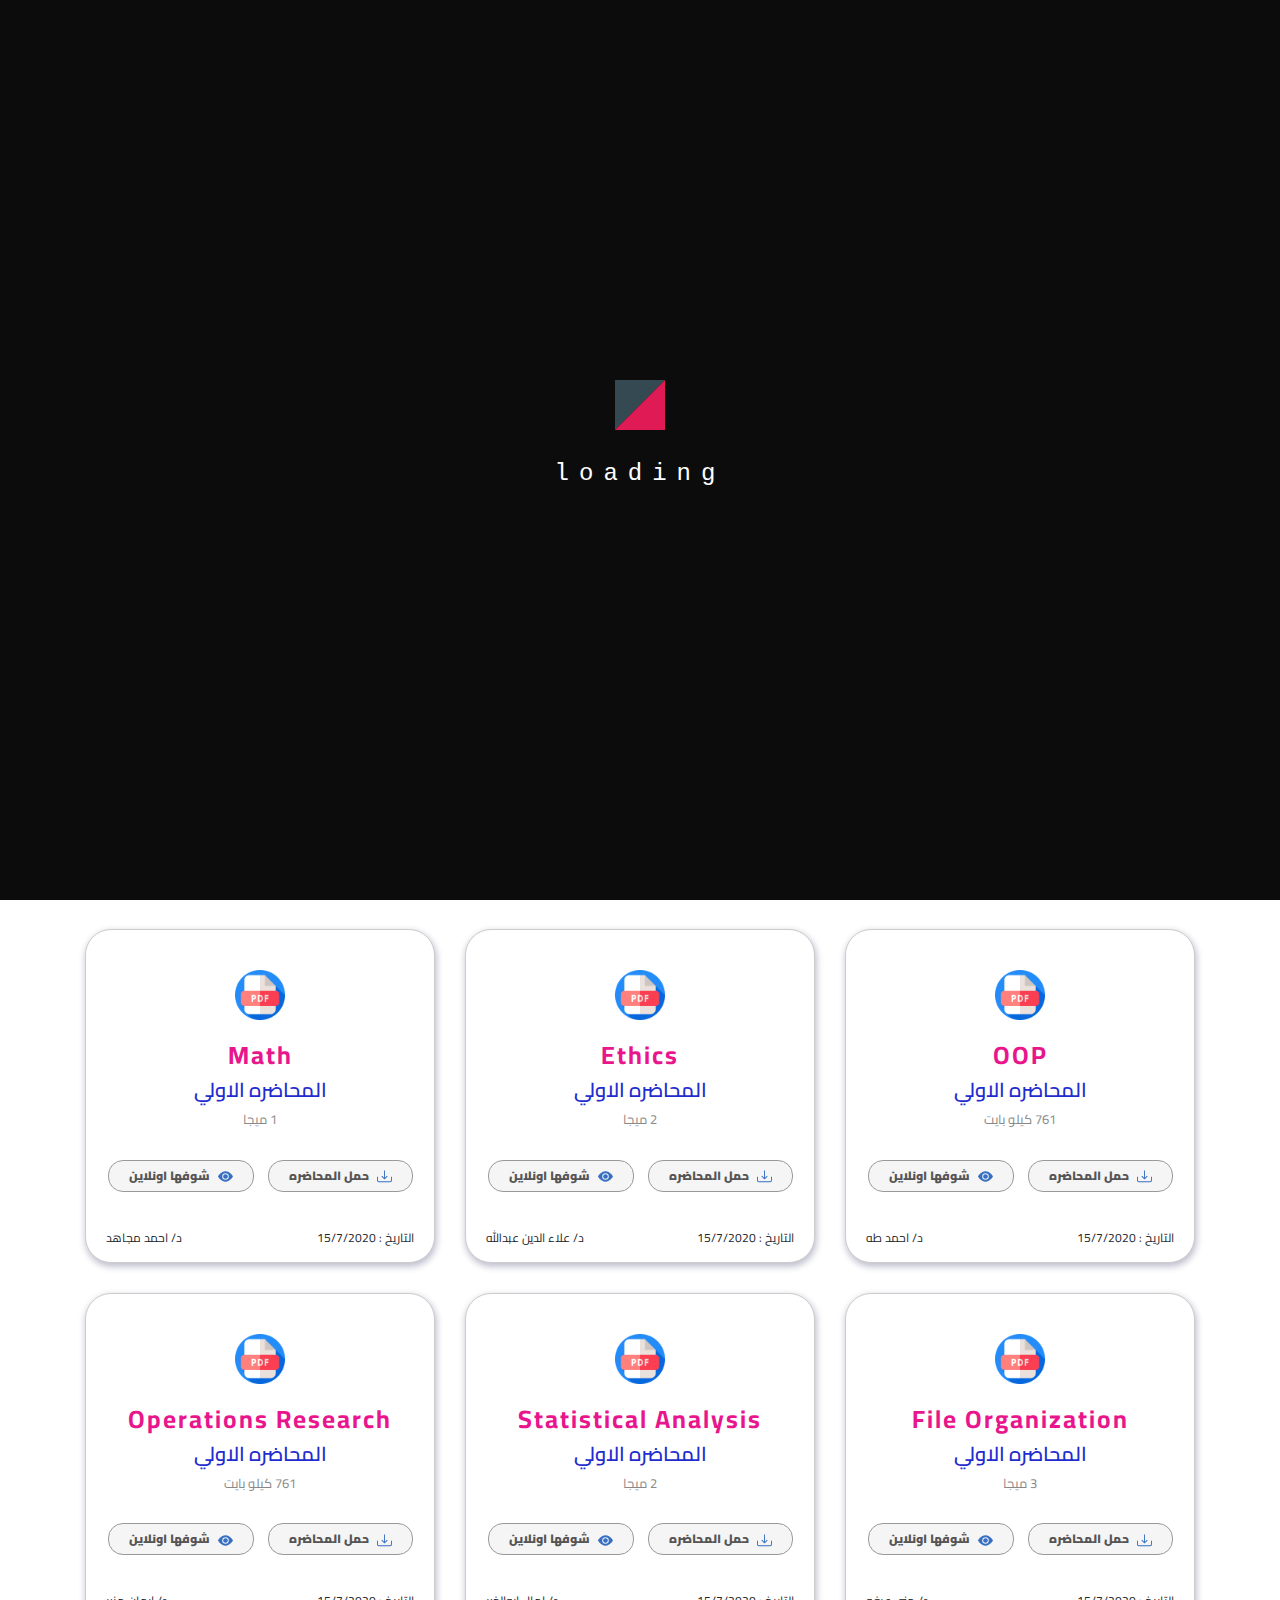
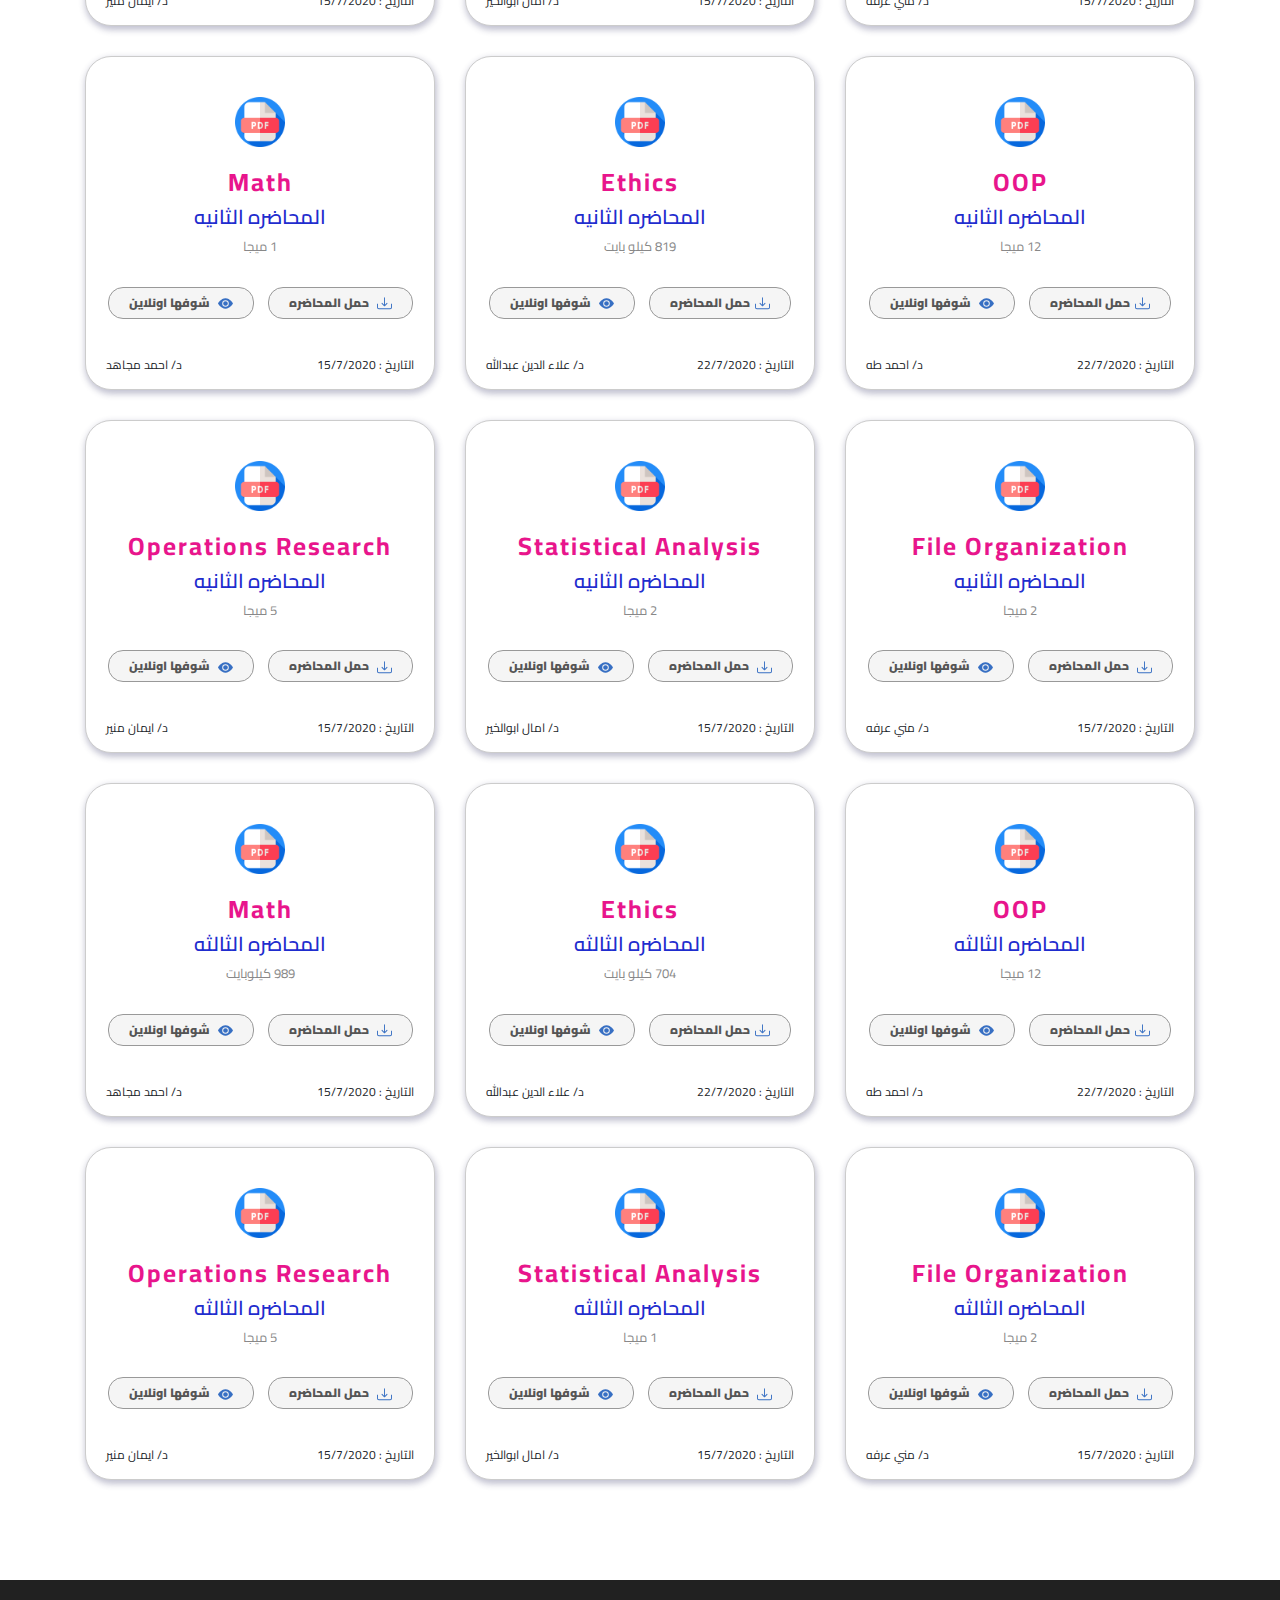
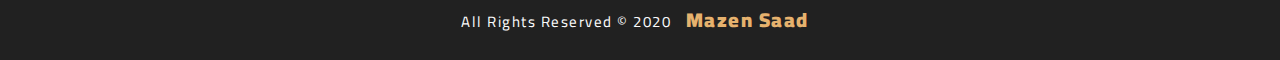
<file: material.html>
<!DOCTYPE html>
<html>
    <head>
        <title>علمني | المواد الدراسيه</title>
        <meta charset="UTF-8" />
        <link
            href="https://fonts.googleapis.com/css2?family=Cairo:wght@200;300;400;600&family=Caveat:wght@400;700&family=Open+Sans:wght@300;400&family=Permanent+Marker&family=Tajawal:wght@200;300;400&display=swap"
            rel="stylesheet"
        />
        <link
            href="https://fonts.googleapis.com/css2?family=Cairo:wght@200;300;400;600&family=Caveat:wght@400;700&family=Open+Sans:wght@300;400&family=Permanent+Marker&display=swap"
            rel="stylesheet"
        />
        <link rel="stylesheet" href="css/normalize.css" />
        <link rel="stylesheet" href="css/bootstrap.min.css" />
        <link rel="stylesheet" href="css/matirial_style.css" />
    </head>

    <body>
        <div class="navigation_bar">
            <div class="container">
                <nav class="navbar navbar-expand-lg">
                    <a class="navbar-brand" href="#"
                        ><img
                            src="img/kisspng-higher-education-school-learning-computer-icons-literary-style-5ade9a688f1ca3.3241579715245379605862.png"
                            alt="logo"
                        />
                        <p>علمني</p>
                    </a>
                    <button
                        class="navbar-toggler"
                        type="button"
                        data-toggle="collapse"
                        data-target="#navbarNavDropdown"
                        aria-controls="navbarNavDropdown"
                        aria-expanded="false"
                        aria-label="Toggle navigation"
                    >
                        <span class="navbar-toggler-icon"
                            ><svg
                                width="1em"
                                height="1em"
                                viewBox="0 0 16 16"
                                class="bi bi-list"
                                fill="currentColor"
                                xmlns="http://www.w3.org/2000/svg"
                            >
                                <path
                                    fill-rule="evenodd"
                                    d="M2.5 11.5A.5.5 0 0 1 3 11h10a.5.5 0 0 1 0 1H3a.5.5 0 0 1-.5-.5zm0-4A.5.5 0 0 1 3 7h10a.5.5 0 0 1 0 1H3a.5.5 0 0 1-.5-.5zm0-4A.5.5 0 0 1 3 3h10a.5.5 0 0 1 0 1H3a.5.5 0 0 1-.5-.5z"
                                /></svg
                        ></span>
                    </button>
                    <div
                        class="collapse navbar-collapse"
                        id="navbarNavDropdown"
                    >
                        <ul class="navbar-nav ml-auto">
                            <li class="nav-item">
                                <a class="nav-link" href="index.html"
                                    >الرئيسيه</a
                                >
                            </li>
                            <li class="nav-item">
                                <a class="nav-link active" href="material.html"
                                    >المواد الدراسيه</a
                                >
                            </li>
                            <li class="nav-item">
                                <a class="nav-link" href="courses.html"
                                    >كورسات</a
                                >
                            </li>
                            <li class="nav-item">
                                <a class="nav-link" href="books.html"
                                    >كتب ومراجع</a
                                >
                            </li>
                        </ul>
                    </div>
                </nav>
            </div>
        </div>

        <!-- start headrer -->
        <div class="header"></div>
        <!-- end heaer -->

        <!-- start content -->
        <div class="content text-center">
            <div class="container">
                <h3>المواد الدراسيه</h3>
                <div class="bar"></div>
                <p>
                    هنا هتلاقي كل المواد الدراسيه الي انت محتاجها .. كل الي عليك
                    انك تختار الماده و تشوف المحاضره الي انت محتاجها و تختار انك
                    تحملها او تشوفها اونلاين
                </p>

                <div class="list text-center">
                    <div class="container">
                        <ul>
                            <li class="upper active" data-filter="all">
                                all the material
                            </li>
                            <li class="filter" data-filter=".oop">OOP</li>
                            <li class="filter" data-filter=".Ethics">Ethics</li>
                            <li class="filter" data-filter=".Math">Math</li>
                            <li class="filter" data-filter=".File_Organization">
                                File Organization
                            </li>
                            <li
                                class="filter"
                                data-filter=".statistical_analysis"
                            >
                                Statistical Analysis
                            </li>
                            <li
                                class="filter"
                                data-filter=".Operations_Research"
                            >
                                Operations Research
                            </li>
                        </ul>
                    </div>

                    <div class="row">
                        <!--                             FIRST WEEK                             -->

                        <!-- oop 1 -->
                        <div class="col-lg-4 col-md-6 col-sm-12 mix oop">
                            <div class="item">
                                <img src="img/pdf.png" alt="pdf_img" />
                                <h3>OOP</h3>
                                <p>المحاضره الاولي</p>
                                <span class="pdf_size">761 كيلو بايت</span>
                                <span class="date">التاريخ : 15/7/2020</span>
                                <span class="dr">د/ احمد طه</span>
                                <button class="download">
                                    <a
                                        href="https://drive.google.com/uc?id=1kXSmgGuaJIn5AgwqWpXz1-8XkZKCYEX4&export=download"
                                        target="_blank"
                                        ><svg
                                            width="1em"
                                            height="1em"
                                            viewBox="0 0 16 16"
                                            class="bi bi-download"
                                            fill="currentColor"
                                            xmlns="http://www.w3.org/2000/svg"
                                        >
                                            <path
                                                fill-rule="evenodd"
                                                d="M.5 8a.5.5 0 0 1 .5.5V12a1 1 0 0 0 1 1h12a1 1 0 0 0 1-1V8.5a.5.5 0 0 1 1 0V12a2 2 0 0 1-2 2H2a2 2 0 0 1-2-2V8.5A.5.5 0 0 1 .5 8z"
                                            />
                                            <path
                                                fill-rule="evenodd"
                                                d="M5 7.5a.5.5 0 0 1 .707 0L8 9.793 10.293 7.5a.5.5 0 1 1 .707.707l-2.646 2.647a.5.5 0 0 1-.708 0L5 8.207A.5.5 0 0 1 5 7.5z"
                                            />
                                            <path
                                                fill-rule="evenodd"
                                                d="M8 1a.5.5 0 0 1 .5.5v8a.5.5 0 0 1-1 0v-8A.5.5 0 0 1 8 1z"
                                            />
                                        </svg>
                                        حمل المحاضره
                                    </a>
                                </button>
                                <button class="online">
                                    <a
                                        href="https://drive.google.com/file/d/1kXSmgGuaJIn5AgwqWpXz1-8XkZKCYEX4/view?usp=sharing"
                                        target="_blank"
                                        ><svg
                                            width="1em"
                                            height="1em"
                                            viewBox="0 0 16 16"
                                            class="bi bi-eye-fill"
                                            fill="currentColor"
                                            xmlns="http://www.w3.org/2000/svg"
                                        >
                                            <path
                                                d="M10.5 8a2.5 2.5 0 1 1-5 0 2.5 2.5 0 0 1 5 0z"
                                            />
                                            <path
                                                fill-rule="evenodd"
                                                d="M0 8s3-5.5 8-5.5S16 8 16 8s-3 5.5-8 5.5S0 8 0 8zm8 3.5a3.5 3.5 0 1 0 0-7 3.5 3.5 0 0 0 0 7z"
                                            />
                                        </svg>
                                        شوفها اونلاين
                                    </a>
                                </button>
                            </div>
                        </div>

                        <!-- Ethics 1 -->
                        <div class="col-lg-4 col-md-6 col-sm-12 mix Ethics">
                            <div class="item">
                                <img src="img/pdf.png" alt="pdf_img" />
                                <h3>Ethics</h3>
                                <p>المحاضره الاولي</p>
                                <span class="pdf_size">2 ميجا</span>
                                <span class="date">التاريخ : 15/7/2020</span>
                                <span class="dr">د/ علاء الدين عبدالله</span>
                                <button class="download">
                                    <a
                                        href="https://drive.google.com/uc?id=1gO37psMGuD7PHt-4fUUUzS48dWs6ynpj&export=download"
                                        target="_blank"
                                        ><svg
                                            width="1em"
                                            height="1em"
                                            viewBox="0 0 16 16"
                                            class="bi bi-download"
                                            fill="currentColor"
                                            xmlns="http://www.w3.org/2000/svg"
                                        >
                                            <path
                                                fill-rule="evenodd"
                                                d="M.5 8a.5.5 0 0 1 .5.5V12a1 1 0 0 0 1 1h12a1 1 0 0 0 1-1V8.5a.5.5 0 0 1 1 0V12a2 2 0 0 1-2 2H2a2 2 0 0 1-2-2V8.5A.5.5 0 0 1 .5 8z"
                                            />
                                            <path
                                                fill-rule="evenodd"
                                                d="M5 7.5a.5.5 0 0 1 .707 0L8 9.793 10.293 7.5a.5.5 0 1 1 .707.707l-2.646 2.647a.5.5 0 0 1-.708 0L5 8.207A.5.5 0 0 1 5 7.5z"
                                            />
                                            <path
                                                fill-rule="evenodd"
                                                d="M8 1a.5.5 0 0 1 .5.5v8a.5.5 0 0 1-1 0v-8A.5.5 0 0 1 8 1z"
                                            />
                                        </svg>
                                        حمل المحاضره
                                    </a>
                                </button>
                                <button class="online">
                                    <a
                                        href="https://drive.google.com/file/d/1gO37psMGuD7PHt-4fUUUzS48dWs6ynpj/view?usp=sharing"
                                        target="_blank"
                                        ><svg
                                            width="1em"
                                            height="1em"
                                            viewBox="0 0 16 16"
                                            class="bi bi-eye-fill"
                                            fill="currentColor"
                                            xmlns="http://www.w3.org/2000/svg"
                                        >
                                            <path
                                                d="M10.5 8a2.5 2.5 0 1 1-5 0 2.5 2.5 0 0 1 5 0z"
                                            />
                                            <path
                                                fill-rule="evenodd"
                                                d="M0 8s3-5.5 8-5.5S16 8 16 8s-3 5.5-8 5.5S0 8 0 8zm8 3.5a3.5 3.5 0 1 0 0-7 3.5 3.5 0 0 0 0 7z"
                                            />
                                        </svg>
                                        شوفها اونلاين
                                    </a>
                                </button>
                            </div>
                        </div>

                        <!-- math 1 -->
                        <div class="col-lg-4 col-md-6 col-sm-12 mix Math">
                            <div class="item">
                                <img src="img/pdf.png" alt="pdf_img" />
                                <h3>Math</h3>
                                <p>المحاضره الاولي</p>
                                <span class="pdf_size">1 ميجا</span>
                                <span class="date">التاريخ : 15/7/2020</span>
                                <span class="dr">د/ احمد مجاهد</span>
                                <button class="download">
                                    <a
                                        href="https://drive.google.com/uc?id=1C2yjMGcrlpIDtNLOSnFbjiRl4C_4a_Qy&export=download"
                                        target="_blank"
                                        ><svg
                                            width="1em"
                                            height="1em"
                                            viewBox="0 0 16 16"
                                            class="bi bi-download"
                                            fill="currentColor"
                                            xmlns="http://www.w3.org/2000/svg"
                                        >
                                            <path
                                                fill-rule="evenodd"
                                                d="M.5 8a.5.5 0 0 1 .5.5V12a1 1 0 0 0 1 1h12a1 1 0 0 0 1-1V8.5a.5.5 0 0 1 1 0V12a2 2 0 0 1-2 2H2a2 2 0 0 1-2-2V8.5A.5.5 0 0 1 .5 8z"
                                            />
                                            <path
                                                fill-rule="evenodd"
                                                d="M5 7.5a.5.5 0 0 1 .707 0L8 9.793 10.293 7.5a.5.5 0 1 1 .707.707l-2.646 2.647a.5.5 0 0 1-.708 0L5 8.207A.5.5 0 0 1 5 7.5z"
                                            />
                                            <path
                                                fill-rule="evenodd"
                                                d="M8 1a.5.5 0 0 1 .5.5v8a.5.5 0 0 1-1 0v-8A.5.5 0 0 1 8 1z"
                                            />
                                        </svg>
                                        حمل المحاضره
                                    </a>
                                </button>
                                <button class="online">
                                    <a
                                        href="https://drive.google.com/file/d/1C2yjMGcrlpIDtNLOSnFbjiRl4C_4a_Qy/view?usp=sharing"
                                        target="_blank"
                                        ><svg
                                            width="1em"
                                            height="1em"
                                            viewBox="0 0 16 16"
                                            class="bi bi-eye-fill"
                                            fill="currentColor"
                                            xmlns="http://www.w3.org/2000/svg"
                                        >
                                            <path
                                                d="M10.5 8a2.5 2.5 0 1 1-5 0 2.5 2.5 0 0 1 5 0z"
                                            />
                                            <path
                                                fill-rule="evenodd"
                                                d="M0 8s3-5.5 8-5.5S16 8 16 8s-3 5.5-8 5.5S0 8 0 8zm8 3.5a3.5 3.5 0 1 0 0-7 3.5 3.5 0 0 0 0 7z"
                                            />
                                        </svg>
                                        شوفها اونلاين
                                    </a>
                                </button>
                            </div>
                        </div>

                        <!-- file Organization 1 -->
                        <div
                            class="col-lg-4 col-md-6 col-sm-12 mix File_Organization"
                        >
                            <div class="item">
                                <img src="img/pdf.png" alt="pdf_img" />
                                <h3>File Organization</h3>
                                <p>المحاضره الاولي</p>
                                <span class="pdf_size">3 ميجا</span>
                                <span class="date">التاريخ : 15/7/2020</span>
                                <span class="dr">د/ مني عرفه</span>
                                <button class="download">
                                    <a
                                        href="https://drive.google.com/uc?id=16RqPJaX5i59K4a_40BLEzYJsiqI6qxxU&export=download"
                                        target="_blank"
                                        ><svg
                                            width="1em"
                                            height="1em"
                                            viewBox="0 0 16 16"
                                            class="bi bi-download"
                                            fill="currentColor"
                                            xmlns="http://www.w3.org/2000/svg"
                                        >
                                            <path
                                                fill-rule="evenodd"
                                                d="M.5 8a.5.5 0 0 1 .5.5V12a1 1 0 0 0 1 1h12a1 1 0 0 0 1-1V8.5a.5.5 0 0 1 1 0V12a2 2 0 0 1-2 2H2a2 2 0 0 1-2-2V8.5A.5.5 0 0 1 .5 8z"
                                            />
                                            <path
                                                fill-rule="evenodd"
                                                d="M5 7.5a.5.5 0 0 1 .707 0L8 9.793 10.293 7.5a.5.5 0 1 1 .707.707l-2.646 2.647a.5.5 0 0 1-.708 0L5 8.207A.5.5 0 0 1 5 7.5z"
                                            />
                                            <path
                                                fill-rule="evenodd"
                                                d="M8 1a.5.5 0 0 1 .5.5v8a.5.5 0 0 1-1 0v-8A.5.5 0 0 1 8 1z"
                                            />
                                        </svg>
                                        حمل المحاضره
                                    </a>
                                </button>
                                <button class="online">
                                    <a
                                        href="https://drive.google.com/file/d/16RqPJaX5i59K4a_40BLEzYJsiqI6qxxU/view?usp=sharing"
                                        target="_blank"
                                        ><svg
                                            width="1em"
                                            height="1em"
                                            viewBox="0 0 16 16"
                                            class="bi bi-eye-fill"
                                            fill="currentColor"
                                            xmlns="http://www.w3.org/2000/svg"
                                        >
                                            <path
                                                d="M10.5 8a2.5 2.5 0 1 1-5 0 2.5 2.5 0 0 1 5 0z"
                                            />
                                            <path
                                                fill-rule="evenodd"
                                                d="M0 8s3-5.5 8-5.5S16 8 16 8s-3 5.5-8 5.5S0 8 0 8zm8 3.5a3.5 3.5 0 1 0 0-7 3.5 3.5 0 0 0 0 7z"
                                            />
                                        </svg>
                                        شوفها اونلاين
                                    </a>
                                </button>
                            </div>
                        </div>

                        <!--statistical analysis 1 -->
                        <div
                            class="col-lg-4 col-md-6 col-sm-12 mix statistical_analysis"
                        >
                            <div class="item">
                                <img src="img/pdf.png" alt="pdf_img" />
                                <h3>Statistical Analysis</h3>
                                <p>المحاضره الاولي</p>
                                <span class="pdf_size">2 ميجا</span>
                                <span class="date">التاريخ : 15/7/2020</span>
                                <span class="dr">د/ امال ابوالخير</span>
                                <button class="download">
                                    <a
                                        href="https://drive.google.com/uc?id=1hk1z_Ih6UCK-C0MgkNJXPS1hZyB4Bs0u&export=download"
                                        target="_blank"
                                        ><svg
                                            width="1em"
                                            height="1em"
                                            viewBox="0 0 16 16"
                                            class="bi bi-download"
                                            fill="currentColor"
                                            xmlns="http://www.w3.org/2000/svg"
                                        >
                                            <path
                                                fill-rule="evenodd"
                                                d="M.5 8a.5.5 0 0 1 .5.5V12a1 1 0 0 0 1 1h12a1 1 0 0 0 1-1V8.5a.5.5 0 0 1 1 0V12a2 2 0 0 1-2 2H2a2 2 0 0 1-2-2V8.5A.5.5 0 0 1 .5 8z"
                                            />
                                            <path
                                                fill-rule="evenodd"
                                                d="M5 7.5a.5.5 0 0 1 .707 0L8 9.793 10.293 7.5a.5.5 0 1 1 .707.707l-2.646 2.647a.5.5 0 0 1-.708 0L5 8.207A.5.5 0 0 1 5 7.5z"
                                            />
                                            <path
                                                fill-rule="evenodd"
                                                d="M8 1a.5.5 0 0 1 .5.5v8a.5.5 0 0 1-1 0v-8A.5.5 0 0 1 8 1z"
                                            />
                                        </svg>
                                        حمل المحاضره
                                    </a>
                                </button>
                                <button class="online">
                                    <a
                                        href="https://drive.google.com/file/d/1hk1z_Ih6UCK-C0MgkNJXPS1hZyB4Bs0u/view?usp=sharing"
                                        target="_blank"
                                        ><svg
                                            width="1em"
                                            height="1em"
                                            viewBox="0 0 16 16"
                                            class="bi bi-eye-fill"
                                            fill="currentColor"
                                            xmlns="http://www.w3.org/2000/svg"
                                        >
                                            <path
                                                d="M10.5 8a2.5 2.5 0 1 1-5 0 2.5 2.5 0 0 1 5 0z"
                                            />
                                            <path
                                                fill-rule="evenodd"
                                                d="M0 8s3-5.5 8-5.5S16 8 16 8s-3 5.5-8 5.5S0 8 0 8zm8 3.5a3.5 3.5 0 1 0 0-7 3.5 3.5 0 0 0 0 7z"
                                            />
                                        </svg>
                                        شوفها اونلاين
                                    </a>
                                </button>
                            </div>
                        </div>

                        <!--Operations Research 1 -->
                        <div
                            class="col-lg-4 col-md-6 col-sm-12 mix Operations_Research"
                        >
                            <div class="item">
                                <img src="img/pdf.png" alt="pdf_img" />
                                <h3>Operations Research</h3>
                                <p>المحاضره الاولي</p>
                                <span class="pdf_size">761 كيلو بايت</span>
                                <span class="date">التاريخ : 15/7/2020</span>
                                <span class="dr">د/ ايمان منير</span>
                                <button class="download">
                                    <a
                                        href="https://drive.google.com/uc?id=1a7E0azZ7lfzadAOfEJJarI9FRMEuW8aj&export=download"
                                        target="_blank"
                                        ><svg
                                            width="1em"
                                            height="1em"
                                            viewBox="0 0 16 16"
                                            class="bi bi-download"
                                            fill="currentColor"
                                            xmlns="http://www.w3.org/2000/svg"
                                        >
                                            <path
                                                fill-rule="evenodd"
                                                d="M.5 8a.5.5 0 0 1 .5.5V12a1 1 0 0 0 1 1h12a1 1 0 0 0 1-1V8.5a.5.5 0 0 1 1 0V12a2 2 0 0 1-2 2H2a2 2 0 0 1-2-2V8.5A.5.5 0 0 1 .5 8z"
                                            />
                                            <path
                                                fill-rule="evenodd"
                                                d="M5 7.5a.5.5 0 0 1 .707 0L8 9.793 10.293 7.5a.5.5 0 1 1 .707.707l-2.646 2.647a.5.5 0 0 1-.708 0L5 8.207A.5.5 0 0 1 5 7.5z"
                                            />
                                            <path
                                                fill-rule="evenodd"
                                                d="M8 1a.5.5 0 0 1 .5.5v8a.5.5 0 0 1-1 0v-8A.5.5 0 0 1 8 1z"
                                            />
                                        </svg>
                                        حمل المحاضره
                                    </a>
                                </button>
                                <button class="online">
                                    <a
                                        href="https://drive.google.com/file/d/1a7E0azZ7lfzadAOfEJJarI9FRMEuW8aj/view?usp=sharing"
                                        target="_blank"
                                        ><svg
                                            width="1em"
                                            height="1em"
                                            viewBox="0 0 16 16"
                                            class="bi bi-eye-fill"
                                            fill="currentColor"
                                            xmlns="http://www.w3.org/2000/svg"
                                        >
                                            <path
                                                d="M10.5 8a2.5 2.5 0 1 1-5 0 2.5 2.5 0 0 1 5 0z"
                                            />
                                            <path
                                                fill-rule="evenodd"
                                                d="M0 8s3-5.5 8-5.5S16 8 16 8s-3 5.5-8 5.5S0 8 0 8zm8 3.5a3.5 3.5 0 1 0 0-7 3.5 3.5 0 0 0 0 7z"
                                            />
                                        </svg>
                                        شوفها اونلاين
                                    </a>
                                </button>
                            </div>
                        </div>

                        <!--                             second WEEK                             -->

                        <!-- oop 2 -->
                        <div class="col-lg-4 col-md-6 col-sm-12 mix oop">
                            <div class="item">
                                <img src="img/pdf.png" alt="pdf_img" />
                                <h3>OOP</h3>
                                <p>المحاضره الثانيه</p>
                                <span class="pdf_size">12 ميجا</span>
                                <span class="date">التاريخ : 22/7/2020</span>
                                <span class="dr">د/ احمد طه</span>
                                <button class="download">
                                    <a
                                        href="https://drive.google.com/uc?id=1WE1VmMPqTmoA-4GQrPhbwLhsoYzJ9RbV&export=download"
                                        target="_blank"
                                        ><svg
                                            width="1em"
                                            height="1em"
                                            viewBox="0 0 16 16"
                                            class="bi bi-download"
                                            fill="currentColor"
                                            xmlns="http://www.w3.org/2000/svg"
                                        >
                                            <path
                                                fill-rule="evenodd"
                                                d="M.5 8a.5.5 0 0 1 .5.5V12a1 1 0 0 0 1 1h12a1 1 0 0 0 1-1V8.5a.5.5 0 0 1 1 0V12a2 2 0 0 1-2 2H2a2 2 0 0 1-2-2V8.5A.5.5 0 0 1 .5 8z"
                                            />
                                            <path
                                                fill-rule="evenodd"
                                                d="M5 7.5a.5.5 0 0 1 .707 0L8 9.793 10.293 7.5a.5.5 0 1 1 .707.707l-2.646 2.647a.5.5 0 0 1-.708 0L5 8.207A.5.5 0 0 1 5 7.5z"
                                            />
                                            <path
                                                fill-rule="evenodd"
                                                d="M8 1a.5.5 0 0 1 .5.5v8a.5.5 0 0 1-1 0v-8A.5.5 0 0 1 8 1z"
                                            /></svg
                                        >حمل المحاضره
                                    </a>
                                </button>
                                <button class="online">
                                    <a
                                        href="https://drive.google.com/file/d/1WE1VmMPqTmoA-4GQrPhbwLhsoYzJ9RbV/view?usp=sharing"
                                        target="_blank"
                                        ><svg
                                            width="1em"
                                            height="1em"
                                            viewBox="0 0 16 16"
                                            class="bi bi-eye-fill"
                                            fill="currentColor"
                                            xmlns="http://www.w3.org/2000/svg"
                                        >
                                            <path
                                                d="M10.5 8a2.5 2.5 0 1 1-5 0 2.5 2.5 0 0 1 5 0z"
                                            />
                                            <path
                                                fill-rule="evenodd"
                                                d="M0 8s3-5.5 8-5.5S16 8 16 8s-3 5.5-8 5.5S0 8 0 8zm8 3.5a3.5 3.5 0 1 0 0-7 3.5 3.5 0 0 0 0 7z"
                                            />
                                        </svg>
                                        شوفها اونلاين
                                    </a>
                                </button>
                            </div>
                        </div>

                        <!-- Ethics 2 -->
                        <div class="col-lg-4 col-md-6 col-sm-12 mix Ethics">
                            <div class="item">
                                <img src="img/pdf.png" alt="pdf_img" />
                                <h3>Ethics</h3>
                                <p>المحاضره الثانيه</p>
                                <span class="pdf_size">819 كيلو بايت</span>
                                <span class="date">التاريخ : 22/7/2020</span>
                                <span class="dr">د/ علاء الدين عبدالله</span>
                                <button class="download">
                                    <a
                                        href="https://drive.google.com/uc?id=1QMqdI5KePsXZQEfEaVjPIvvv1t4L99yO&export=download"
                                        target="_blank"
                                        ><svg
                                            width="1em"
                                            height="1em"
                                            viewBox="0 0 16 16"
                                            class="bi bi-download"
                                            fill="currentColor"
                                            xmlns="http://www.w3.org/2000/svg"
                                        >
                                            <path
                                                fill-rule="evenodd"
                                                d="M.5 8a.5.5 0 0 1 .5.5V12a1 1 0 0 0 1 1h12a1 1 0 0 0 1-1V8.5a.5.5 0 0 1 1 0V12a2 2 0 0 1-2 2H2a2 2 0 0 1-2-2V8.5A.5.5 0 0 1 .5 8z"
                                            />
                                            <path
                                                fill-rule="evenodd"
                                                d="M5 7.5a.5.5 0 0 1 .707 0L8 9.793 10.293 7.5a.5.5 0 1 1 .707.707l-2.646 2.647a.5.5 0 0 1-.708 0L5 8.207A.5.5 0 0 1 5 7.5z"
                                            />
                                            <path
                                                fill-rule="evenodd"
                                                d="M8 1a.5.5 0 0 1 .5.5v8a.5.5 0 0 1-1 0v-8A.5.5 0 0 1 8 1z"
                                            /></svg
                                        >حمل المحاضره
                                    </a>
                                </button>
                                <button class="online">
                                    <a
                                        href="https://drive.google.com/file/d/1QMqdI5KePsXZQEfEaVjPIvvv1t4L99yO/view?usp=sharing"
                                        target="_blank"
                                        ><svg
                                            width="1em"
                                            height="1em"
                                            viewBox="0 0 16 16"
                                            class="bi bi-eye-fill"
                                            fill="currentColor"
                                            xmlns="http://www.w3.org/2000/svg"
                                        >
                                            <path
                                                d="M10.5 8a2.5 2.5 0 1 1-5 0 2.5 2.5 0 0 1 5 0z"
                                            />
                                            <path
                                                fill-rule="evenodd"
                                                d="M0 8s3-5.5 8-5.5S16 8 16 8s-3 5.5-8 5.5S0 8 0 8zm8 3.5a3.5 3.5 0 1 0 0-7 3.5 3.5 0 0 0 0 7z"
                                            />
                                        </svg>
                                        شوفها اونلاين
                                    </a>
                                </button>
                            </div>
                        </div>

                        <!-- math 2 -->
                        <div class="col-lg-4 col-md-6 col-sm-12 mix Math">
                            <div class="item">
                                <img src="img/pdf.png" alt="pdf_img" />
                                <h3>Math</h3>
                                <p>المحاضره الثانيه</p>
                                <span class="pdf_size">1 ميجا</span>
                                <span class="date">التاريخ : 15/7/2020</span>
                                <span class="dr">د/ احمد مجاهد</span>
                                <button class="download">
                                    <a
                                        href="https://drive.google.com/uc?id=13pcBZWcZuqT9rN-Es8jGNQfaVLuVpVpt&export=download"
                                        target="_blank"
                                        ><svg
                                            width="1em"
                                            height="1em"
                                            viewBox="0 0 16 16"
                                            class="bi bi-download"
                                            fill="currentColor"
                                            xmlns="http://www.w3.org/2000/svg"
                                        >
                                            <path
                                                fill-rule="evenodd"
                                                d="M.5 8a.5.5 0 0 1 .5.5V12a1 1 0 0 0 1 1h12a1 1 0 0 0 1-1V8.5a.5.5 0 0 1 1 0V12a2 2 0 0 1-2 2H2a2 2 0 0 1-2-2V8.5A.5.5 0 0 1 .5 8z"
                                            />
                                            <path
                                                fill-rule="evenodd"
                                                d="M5 7.5a.5.5 0 0 1 .707 0L8 9.793 10.293 7.5a.5.5 0 1 1 .707.707l-2.646 2.647a.5.5 0 0 1-.708 0L5 8.207A.5.5 0 0 1 5 7.5z"
                                            />
                                            <path
                                                fill-rule="evenodd"
                                                d="M8 1a.5.5 0 0 1 .5.5v8a.5.5 0 0 1-1 0v-8A.5.5 0 0 1 8 1z"
                                            />
                                        </svg>
                                        حمل المحاضره
                                    </a>
                                </button>
                                <button class="online">
                                    <a
                                        href="https://drive.google.com/file/d/13pcBZWcZuqT9rN-Es8jGNQfaVLuVpVpt/view?usp=sharing"
                                        target="_blank"
                                        ><svg
                                            width="1em"
                                            height="1em"
                                            viewBox="0 0 16 16"
                                            class="bi bi-eye-fill"
                                            fill="currentColor"
                                            xmlns="http://www.w3.org/2000/svg"
                                        >
                                            <path
                                                d="M10.5 8a2.5 2.5 0 1 1-5 0 2.5 2.5 0 0 1 5 0z"
                                            />
                                            <path
                                                fill-rule="evenodd"
                                                d="M0 8s3-5.5 8-5.5S16 8 16 8s-3 5.5-8 5.5S0 8 0 8zm8 3.5a3.5 3.5 0 1 0 0-7 3.5 3.5 0 0 0 0 7z"
                                            />
                                        </svg>
                                        شوفها اونلاين
                                    </a>
                                </button>
                            </div>
                        </div>

                        <!-- file Organization 2 -->
                        <div
                            class="col-lg-4 col-md-6 col-sm-12 mix File_Organization"
                        >
                            <div class="item">
                                <img src="img/pdf.png" alt="pdf_img" />
                                <h3>File Organization</h3>
                                <p>المحاضره الثانيه</p>
                                <span class="pdf_size">2 ميجا</span>
                                <span class="date">التاريخ : 15/7/2020</span>
                                <span class="dr">د/ مني عرفه</span>
                                <button class="download">
                                    <a
                                        href="https://drive.google.com/uc?id=1dfQDfRhTRrO7jMJJ-qzXBaXGKHI7315r&export=download"
                                        target="_blank"
                                        ><svg
                                            width="1em"
                                            height="1em"
                                            viewBox="0 0 16 16"
                                            class="bi bi-download"
                                            fill="currentColor"
                                            xmlns="http://www.w3.org/2000/svg"
                                        >
                                            <path
                                                fill-rule="evenodd"
                                                d="M.5 8a.5.5 0 0 1 .5.5V12a1 1 0 0 0 1 1h12a1 1 0 0 0 1-1V8.5a.5.5 0 0 1 1 0V12a2 2 0 0 1-2 2H2a2 2 0 0 1-2-2V8.5A.5.5 0 0 1 .5 8z"
                                            />
                                            <path
                                                fill-rule="evenodd"
                                                d="M5 7.5a.5.5 0 0 1 .707 0L8 9.793 10.293 7.5a.5.5 0 1 1 .707.707l-2.646 2.647a.5.5 0 0 1-.708 0L5 8.207A.5.5 0 0 1 5 7.5z"
                                            />
                                            <path
                                                fill-rule="evenodd"
                                                d="M8 1a.5.5 0 0 1 .5.5v8a.5.5 0 0 1-1 0v-8A.5.5 0 0 1 8 1z"
                                            />
                                        </svg>
                                        حمل المحاضره
                                    </a>
                                </button>
                                <button class="online">
                                    <a
                                        href="https://drive.google.com/file/d/1dfQDfRhTRrO7jMJJ-qzXBaXGKHI7315r/view?usp=sharing"
                                        target="_blank"
                                        ><svg
                                            width="1em"
                                            height="1em"
                                            viewBox="0 0 16 16"
                                            class="bi bi-eye-fill"
                                            fill="currentColor"
                                            xmlns="http://www.w3.org/2000/svg"
                                        >
                                            <path
                                                d="M10.5 8a2.5 2.5 0 1 1-5 0 2.5 2.5 0 0 1 5 0z"
                                            />
                                            <path
                                                fill-rule="evenodd"
                                                d="M0 8s3-5.5 8-5.5S16 8 16 8s-3 5.5-8 5.5S0 8 0 8zm8 3.5a3.5 3.5 0 1 0 0-7 3.5 3.5 0 0 0 0 7z"
                                            />
                                        </svg>
                                        شوفها اونلاين
                                    </a>
                                </button>
                            </div>
                        </div>

                        <!--statistical analysis 2 -->
                        <div
                            class="col-lg-4 col-md-6 col-sm-12 mix statistical_analysis"
                        >
                            <div class="item">
                                <img src="img/pdf.png" alt="pdf_img" />
                                <h3>Statistical Analysis</h3>
                                <p>المحاضره الثانيه</p>
                                <span class="pdf_size">2 ميجا</span>
                                <span class="date">التاريخ : 15/7/2020</span>
                                <span class="dr">د/ امال ابوالخير</span>
                                <button class="download">
                                    <a
                                        href="https://drive.google.com/uc?id=1L1FgZciiE6egCrx8yumAFD9fxbr3cFcc&export=download"
                                        target="_blank"
                                        ><svg
                                            width="1em"
                                            height="1em"
                                            viewBox="0 0 16 16"
                                            class="bi bi-download"
                                            fill="currentColor"
                                            xmlns="http://www.w3.org/2000/svg"
                                        >
                                            <path
                                                fill-rule="evenodd"
                                                d="M.5 8a.5.5 0 0 1 .5.5V12a1 1 0 0 0 1 1h12a1 1 0 0 0 1-1V8.5a.5.5 0 0 1 1 0V12a2 2 0 0 1-2 2H2a2 2 0 0 1-2-2V8.5A.5.5 0 0 1 .5 8z"
                                            />
                                            <path
                                                fill-rule="evenodd"
                                                d="M5 7.5a.5.5 0 0 1 .707 0L8 9.793 10.293 7.5a.5.5 0 1 1 .707.707l-2.646 2.647a.5.5 0 0 1-.708 0L5 8.207A.5.5 0 0 1 5 7.5z"
                                            />
                                            <path
                                                fill-rule="evenodd"
                                                d="M8 1a.5.5 0 0 1 .5.5v8a.5.5 0 0 1-1 0v-8A.5.5 0 0 1 8 1z"
                                            />
                                        </svg>
                                        حمل المحاضره
                                    </a>
                                </button>
                                <button class="online">
                                    <a
                                        href="https://drive.google.com/file/d/1L1FgZciiE6egCrx8yumAFD9fxbr3cFcc/view?usp=sharing"
                                        target="_blank"
                                        ><svg
                                            width="1em"
                                            height="1em"
                                            viewBox="0 0 16 16"
                                            class="bi bi-eye-fill"
                                            fill="currentColor"
                                            xmlns="http://www.w3.org/2000/svg"
                                        >
                                            <path
                                                d="M10.5 8a2.5 2.5 0 1 1-5 0 2.5 2.5 0 0 1 5 0z"
                                            />
                                            <path
                                                fill-rule="evenodd"
                                                d="M0 8s3-5.5 8-5.5S16 8 16 8s-3 5.5-8 5.5S0 8 0 8zm8 3.5a3.5 3.5 0 1 0 0-7 3.5 3.5 0 0 0 0 7z"
                                            />
                                        </svg>
                                        شوفها اونلاين
                                    </a>
                                </button>
                            </div>
                        </div>

                        <!--Operations Research 2-->
                        <div
                            class="col-lg-4 col-md-6 col-sm-12 mix Operations_Research"
                        >
                            <div class="item">
                                <img src="img/pdf.png" alt="pdf_img" />
                                <h3>Operations Research</h3>
                                <p>المحاضره الثانيه</p>
                                <span class="pdf_size">5 ميجا</span>
                                <span class="date">التاريخ : 15/7/2020</span>
                                <span class="dr">د/ ايمان منير</span>
                                <button class="download">
                                    <a
                                        href="https://drive.google.com/uc?id=1Mq2--_8GfIDAk3vFdVDMMtAAiD1y7ASY&export=download"
                                        target="_blank"
                                        ><svg
                                            width="1em"
                                            height="1em"
                                            viewBox="0 0 16 16"
                                            class="bi bi-download"
                                            fill="currentColor"
                                            xmlns="http://www.w3.org/2000/svg"
                                        >
                                            <path
                                                fill-rule="evenodd"
                                                d="M.5 8a.5.5 0 0 1 .5.5V12a1 1 0 0 0 1 1h12a1 1 0 0 0 1-1V8.5a.5.5 0 0 1 1 0V12a2 2 0 0 1-2 2H2a2 2 0 0 1-2-2V8.5A.5.5 0 0 1 .5 8z"
                                            />
                                            <path
                                                fill-rule="evenodd"
                                                d="M5 7.5a.5.5 0 0 1 .707 0L8 9.793 10.293 7.5a.5.5 0 1 1 .707.707l-2.646 2.647a.5.5 0 0 1-.708 0L5 8.207A.5.5 0 0 1 5 7.5z"
                                            />
                                            <path
                                                fill-rule="evenodd"
                                                d="M8 1a.5.5 0 0 1 .5.5v8a.5.5 0 0 1-1 0v-8A.5.5 0 0 1 8 1z"
                                            />
                                        </svg>
                                        حمل المحاضره
                                    </a>
                                </button>
                                <button class="online">
                                    <a
                                        href="https://drive.google.com/file/d/1Mq2--_8GfIDAk3vFdVDMMtAAiD1y7ASY/view?usp=sharing"
                                        target="_blank"
                                        ><svg
                                            width="1em"
                                            height="1em"
                                            viewBox="0 0 16 16"
                                            class="bi bi-eye-fill"
                                            fill="currentColor"
                                            xmlns="http://www.w3.org/2000/svg"
                                        >
                                            <path
                                                d="M10.5 8a2.5 2.5 0 1 1-5 0 2.5 2.5 0 0 1 5 0z"
                                            />
                                            <path
                                                fill-rule="evenodd"
                                                d="M0 8s3-5.5 8-5.5S16 8 16 8s-3 5.5-8 5.5S0 8 0 8zm8 3.5a3.5 3.5 0 1 0 0-7 3.5 3.5 0 0 0 0 7z"
                                            />
                                        </svg>
                                        شوفها اونلاين
                                    </a>
                                </button>
                            </div>
                        </div>

                        <!--                             third WEEK                             -->

                        <!-- oop 3 -->
                        <div class="col-lg-4 col-md-6 col-sm-12 mix oop">
                            <div class="item">
                                <img src="img/pdf.png" alt="pdf_img" />
                                <h3>OOP</h3>
                                <p>المحاضره الثالثه</p>
                                <span class="pdf_size">12 ميجا</span>
                                <span class="date">التاريخ : 22/7/2020</span>
                                <span class="dr">د/ احمد طه</span>
                                <button class="download">
                                    <a
                                        href="https://drive.google.com/uc?id=1WzLHVx_5hDDH7_HsUquszy84RIadi54o&export=download"
                                        target="_blank"
                                        ><svg
                                            width="1em"
                                            height="1em"
                                            viewBox="0 0 16 16"
                                            class="bi bi-download"
                                            fill="currentColor"
                                            xmlns="http://www.w3.org/2000/svg"
                                        >
                                            <path
                                                fill-rule="evenodd"
                                                d="M.5 8a.5.5 0 0 1 .5.5V12a1 1 0 0 0 1 1h12a1 1 0 0 0 1-1V8.5a.5.5 0 0 1 1 0V12a2 2 0 0 1-2 2H2a2 2 0 0 1-2-2V8.5A.5.5 0 0 1 .5 8z"
                                            />
                                            <path
                                                fill-rule="evenodd"
                                                d="M5 7.5a.5.5 0 0 1 .707 0L8 9.793 10.293 7.5a.5.5 0 1 1 .707.707l-2.646 2.647a.5.5 0 0 1-.708 0L5 8.207A.5.5 0 0 1 5 7.5z"
                                            />
                                            <path
                                                fill-rule="evenodd"
                                                d="M8 1a.5.5 0 0 1 .5.5v8a.5.5 0 0 1-1 0v-8A.5.5 0 0 1 8 1z"
                                            /></svg
                                        >حمل المحاضره
                                    </a>
                                </button>
                                <button class="online">
                                    <a
                                        href="https://drive.google.com/file/d/1WzLHVx_5hDDH7_HsUquszy84RIadi54o/view?usp=sharing"
                                        target="_blank"
                                        ><svg
                                            width="1em"
                                            height="1em"
                                            viewBox="0 0 16 16"
                                            class="bi bi-eye-fill"
                                            fill="currentColor"
                                            xmlns="http://www.w3.org/2000/svg"
                                        >
                                            <path
                                                d="M10.5 8a2.5 2.5 0 1 1-5 0 2.5 2.5 0 0 1 5 0z"
                                            />
                                            <path
                                                fill-rule="evenodd"
                                                d="M0 8s3-5.5 8-5.5S16 8 16 8s-3 5.5-8 5.5S0 8 0 8zm8 3.5a3.5 3.5 0 1 0 0-7 3.5 3.5 0 0 0 0 7z"
                                            />
                                        </svg>
                                        شوفها اونلاين
                                    </a>
                                </button>
                            </div>
                        </div>

                        <!-- Ethics 3 -->
                        <div class="col-lg-4 col-md-6 col-sm-12 mix Ethics">
                            <div class="item">
                                <img src="img/pdf.png" alt="pdf_img" />
                                <h3>Ethics</h3>
                                <p>المحاضره الثالثه</p>
                                <span class="pdf_size">704 كيلو بايت</span>
                                <span class="date">التاريخ : 22/7/2020</span>
                                <span class="dr">د/ علاء الدين عبدالله</span>
                                <button class="download">
                                    <a
                                        href="https://drive.google.com/uc?id=1S5L0fNySHYlj0qpTvx8MaA132jdOeuv6&export=download"
                                        target="_blank"
                                        ><svg
                                            width="1em"
                                            height="1em"
                                            viewBox="0 0 16 16"
                                            class="bi bi-download"
                                            fill="currentColor"
                                            xmlns="http://www.w3.org/2000/svg"
                                        >
                                            <path
                                                fill-rule="evenodd"
                                                d="M.5 8a.5.5 0 0 1 .5.5V12a1 1 0 0 0 1 1h12a1 1 0 0 0 1-1V8.5a.5.5 0 0 1 1 0V12a2 2 0 0 1-2 2H2a2 2 0 0 1-2-2V8.5A.5.5 0 0 1 .5 8z"
                                            />
                                            <path
                                                fill-rule="evenodd"
                                                d="M5 7.5a.5.5 0 0 1 .707 0L8 9.793 10.293 7.5a.5.5 0 1 1 .707.707l-2.646 2.647a.5.5 0 0 1-.708 0L5 8.207A.5.5 0 0 1 5 7.5z"
                                            />
                                            <path
                                                fill-rule="evenodd"
                                                d="M8 1a.5.5 0 0 1 .5.5v8a.5.5 0 0 1-1 0v-8A.5.5 0 0 1 8 1z"
                                            /></svg
                                        >حمل المحاضره
                                    </a>
                                </button>
                                <button class="online">
                                    <a
                                        href="https://drive.google.com/file/d/1S5L0fNySHYlj0qpTvx8MaA132jdOeuv6/view?usp=sharing"
                                        target="_blank"
                                        ><svg
                                            width="1em"
                                            height="1em"
                                            viewBox="0 0 16 16"
                                            class="bi bi-eye-fill"
                                            fill="currentColor"
                                            xmlns="http://www.w3.org/2000/svg"
                                        >
                                            <path
                                                d="M10.5 8a2.5 2.5 0 1 1-5 0 2.5 2.5 0 0 1 5 0z"
                                            />
                                            <path
                                                fill-rule="evenodd"
                                                d="M0 8s3-5.5 8-5.5S16 8 16 8s-3 5.5-8 5.5S0 8 0 8zm8 3.5a3.5 3.5 0 1 0 0-7 3.5 3.5 0 0 0 0 7z"
                                            />
                                        </svg>
                                        شوفها اونلاين
                                    </a>
                                </button>
                            </div>
                        </div>

                        <!-- math 3 -->
                        <div class="col-lg-4 col-md-6 col-sm-12 mix Math">
                            <div class="item">
                                <img src="img/pdf.png" alt="pdf_img" />
                                <h3>Math</h3>
                                <p>المحاضره الثالثه</p>
                                <span class="pdf_size">989 كيلوبايت</span>
                                <span class="date">التاريخ : 15/7/2020</span>
                                <span class="dr">د/ احمد مجاهد</span>
                                <button class="download">
                                    <a
                                        href="https://drive.google.com/uc?id=12sYSNnFjKC0UOq4LNZq5r0Xi5weE01lX&export=download"
                                        target="_blank"
                                        ><svg
                                            width="1em"
                                            height="1em"
                                            viewBox="0 0 16 16"
                                            class="bi bi-download"
                                            fill="currentColor"
                                            xmlns="http://www.w3.org/2000/svg"
                                        >
                                            <path
                                                fill-rule="evenodd"
                                                d="M.5 8a.5.5 0 0 1 .5.5V12a1 1 0 0 0 1 1h12a1 1 0 0 0 1-1V8.5a.5.5 0 0 1 1 0V12a2 2 0 0 1-2 2H2a2 2 0 0 1-2-2V8.5A.5.5 0 0 1 .5 8z"
                                            />
                                            <path
                                                fill-rule="evenodd"
                                                d="M5 7.5a.5.5 0 0 1 .707 0L8 9.793 10.293 7.5a.5.5 0 1 1 .707.707l-2.646 2.647a.5.5 0 0 1-.708 0L5 8.207A.5.5 0 0 1 5 7.5z"
                                            />
                                            <path
                                                fill-rule="evenodd"
                                                d="M8 1a.5.5 0 0 1 .5.5v8a.5.5 0 0 1-1 0v-8A.5.5 0 0 1 8 1z"
                                            />
                                        </svg>
                                        حمل المحاضره
                                    </a>
                                </button>
                                <button class="online">
                                    <a
                                        href="https://drive.google.com/file/d/12sYSNnFjKC0UOq4LNZq5r0Xi5weE01lX/view?usp=sharing"
                                        target="_blank"
                                        ><svg
                                            width="1em"
                                            height="1em"
                                            viewBox="0 0 16 16"
                                            class="bi bi-eye-fill"
                                            fill="currentColor"
                                            xmlns="http://www.w3.org/2000/svg"
                                        >
                                            <path
                                                d="M10.5 8a2.5 2.5 0 1 1-5 0 2.5 2.5 0 0 1 5 0z"
                                            />
                                            <path
                                                fill-rule="evenodd"
                                                d="M0 8s3-5.5 8-5.5S16 8 16 8s-3 5.5-8 5.5S0 8 0 8zm8 3.5a3.5 3.5 0 1 0 0-7 3.5 3.5 0 0 0 0 7z"
                                            />
                                        </svg>
                                        شوفها اونلاين
                                    </a>
                                </button>
                            </div>
                        </div>

                        <!-- file Organization 3 -->
                        <div
                            class="col-lg-4 col-md-6 col-sm-12 mix File_Organization"
                        >
                            <div class="item">
                                <img src="img/pdf.png" alt="pdf_img" />
                                <h3>File Organization</h3>
                                <p>المحاضره الثالثه</p>
                                <span class="pdf_size">2 ميجا</span>
                                <span class="date">التاريخ : 15/7/2020</span>
                                <span class="dr">د/ مني عرفه</span>
                                <button class="download">
                                    <a
                                        href="https://drive.google.com/uc?id=1_2G_4lWtP6XoGUfYj8-4aaIOf0BYTfwJ&export=download"
                                        target="_blank"
                                        ><svg
                                            width="1em"
                                            height="1em"
                                            viewBox="0 0 16 16"
                                            class="bi bi-download"
                                            fill="currentColor"
                                            xmlns="http://www.w3.org/2000/svg"
                                        >
                                            <path
                                                fill-rule="evenodd"
                                                d="M.5 8a.5.5 0 0 1 .5.5V12a1 1 0 0 0 1 1h12a1 1 0 0 0 1-1V8.5a.5.5 0 0 1 1 0V12a2 2 0 0 1-2 2H2a2 2 0 0 1-2-2V8.5A.5.5 0 0 1 .5 8z"
                                            />
                                            <path
                                                fill-rule="evenodd"
                                                d="M5 7.5a.5.5 0 0 1 .707 0L8 9.793 10.293 7.5a.5.5 0 1 1 .707.707l-2.646 2.647a.5.5 0 0 1-.708 0L5 8.207A.5.5 0 0 1 5 7.5z"
                                            />
                                            <path
                                                fill-rule="evenodd"
                                                d="M8 1a.5.5 0 0 1 .5.5v8a.5.5 0 0 1-1 0v-8A.5.5 0 0 1 8 1z"
                                            />
                                        </svg>
                                        حمل المحاضره
                                    </a>
                                </button>
                                <button class="online">
                                    <a
                                        href="https://drive.google.com/file/d/1_2G_4lWtP6XoGUfYj8-4aaIOf0BYTfwJ/view?usp=sharing"
                                        target="_blank"
                                        ><svg
                                            width="1em"
                                            height="1em"
                                            viewBox="0 0 16 16"
                                            class="bi bi-eye-fill"
                                            fill="currentColor"
                                            xmlns="http://www.w3.org/2000/svg"
                                        >
                                            <path
                                                d="M10.5 8a2.5 2.5 0 1 1-5 0 2.5 2.5 0 0 1 5 0z"
                                            />
                                            <path
                                                fill-rule="evenodd"
                                                d="M0 8s3-5.5 8-5.5S16 8 16 8s-3 5.5-8 5.5S0 8 0 8zm8 3.5a3.5 3.5 0 1 0 0-7 3.5 3.5 0 0 0 0 7z"
                                            />
                                        </svg>
                                        شوفها اونلاين
                                    </a>
                                </button>
                            </div>
                        </div>

                        <!--statistical analysis 3 -->
                        <div
                            class="col-lg-4 col-md-6 col-sm-12 mix statistical_analysis"
                        >
                            <div class="item">
                                <img src="img/pdf.png" alt="pdf_img" />
                                <h3>Statistical Analysis</h3>
                                <p>المحاضره الثالثه</p>
                                <span class="pdf_size">1 ميجا</span>
                                <span class="date">التاريخ : 15/7/2020</span>
                                <span class="dr">د/ امال ابوالخير</span>
                                <button class="download">
                                    <a
                                        href="https://drive.google.com/uc?id=1uIG9I5ZETg3TmJYfU6A6Zn9D6oq1DXwa&export=download"
                                        target="_blank"
                                        ><svg
                                            width="1em"
                                            height="1em"
                                            viewBox="0 0 16 16"
                                            class="bi bi-download"
                                            fill="currentColor"
                                            xmlns="http://www.w3.org/2000/svg"
                                        >
                                            <path
                                                fill-rule="evenodd"
                                                d="M.5 8a.5.5 0 0 1 .5.5V12a1 1 0 0 0 1 1h12a1 1 0 0 0 1-1V8.5a.5.5 0 0 1 1 0V12a2 2 0 0 1-2 2H2a2 2 0 0 1-2-2V8.5A.5.5 0 0 1 .5 8z"
                                            />
                                            <path
                                                fill-rule="evenodd"
                                                d="M5 7.5a.5.5 0 0 1 .707 0L8 9.793 10.293 7.5a.5.5 0 1 1 .707.707l-2.646 2.647a.5.5 0 0 1-.708 0L5 8.207A.5.5 0 0 1 5 7.5z"
                                            />
                                            <path
                                                fill-rule="evenodd"
                                                d="M8 1a.5.5 0 0 1 .5.5v8a.5.5 0 0 1-1 0v-8A.5.5 0 0 1 8 1z"
                                            />
                                        </svg>
                                        حمل المحاضره
                                    </a>
                                </button>
                                <button class="online">
                                    <a
                                        href="https://drive.google.com/file/d/1uIG9I5ZETg3TmJYfU6A6Zn9D6oq1DXwa/view?usp=sharing"
                                        target="_blank"
                                        ><svg
                                            width="1em"
                                            height="1em"
                                            viewBox="0 0 16 16"
                                            class="bi bi-eye-fill"
                                            fill="currentColor"
                                            xmlns="http://www.w3.org/2000/svg"
                                        >
                                            <path
                                                d="M10.5 8a2.5 2.5 0 1 1-5 0 2.5 2.5 0 0 1 5 0z"
                                            />
                                            <path
                                                fill-rule="evenodd"
                                                d="M0 8s3-5.5 8-5.5S16 8 16 8s-3 5.5-8 5.5S0 8 0 8zm8 3.5a3.5 3.5 0 1 0 0-7 3.5 3.5 0 0 0 0 7z"
                                            />
                                        </svg>
                                        شوفها اونلاين
                                    </a>
                                </button>
                            </div>
                        </div>

                        <!--Operations Research 3-->
                        <div
                            class="col-lg-4 col-md-6 col-sm-12 mix Operations_Research"
                        >
                            <div class="item">
                                <img src="img/pdf.png" alt="pdf_img" />
                                <h3>Operations Research</h3>
                                <p>المحاضره الثالثه</p>
                                <span class="pdf_size">5 ميجا</span>
                                <span class="date">التاريخ : 15/7/2020</span>
                                <span class="dr">د/ ايمان منير</span>
                                <button class="download">
                                    <a
                                        href="https://drive.google.com/uc?id=1mj2wf2eFfzIbiEnbgXqOHkci0pCDN7bv&export=download"
                                        target="_blank"
                                        ><svg
                                            width="1em"
                                            height="1em"
                                            viewBox="0 0 16 16"
                                            class="bi bi-download"
                                            fill="currentColor"
                                            xmlns="http://www.w3.org/2000/svg"
                                        >
                                            <path
                                                fill-rule="evenodd"
                                                d="M.5 8a.5.5 0 0 1 .5.5V12a1 1 0 0 0 1 1h12a1 1 0 0 0 1-1V8.5a.5.5 0 0 1 1 0V12a2 2 0 0 1-2 2H2a2 2 0 0 1-2-2V8.5A.5.5 0 0 1 .5 8z"
                                            />
                                            <path
                                                fill-rule="evenodd"
                                                d="M5 7.5a.5.5 0 0 1 .707 0L8 9.793 10.293 7.5a.5.5 0 1 1 .707.707l-2.646 2.647a.5.5 0 0 1-.708 0L5 8.207A.5.5 0 0 1 5 7.5z"
                                            />
                                            <path
                                                fill-rule="evenodd"
                                                d="M8 1a.5.5 0 0 1 .5.5v8a.5.5 0 0 1-1 0v-8A.5.5 0 0 1 8 1z"
                                            />
                                        </svg>
                                        حمل المحاضره
                                    </a>
                                </button>
                                <button class="online">
                                    <a
                                        href="https://drive.google.com/file/d/1mj2wf2eFfzIbiEnbgXqOHkci0pCDN7bv/view?usp=sharing"
                                        target="_blank"
                                        ><svg
                                            width="1em"
                                            height="1em"
                                            viewBox="0 0 16 16"
                                            class="bi bi-eye-fill"
                                            fill="currentColor"
                                            xmlns="http://www.w3.org/2000/svg"
                                        >
                                            <path
                                                d="M10.5 8a2.5 2.5 0 1 1-5 0 2.5 2.5 0 0 1 5 0z"
                                            />
                                            <path
                                                fill-rule="evenodd"
                                                d="M0 8s3-5.5 8-5.5S16 8 16 8s-3 5.5-8 5.5S0 8 0 8zm8 3.5a3.5 3.5 0 1 0 0-7 3.5 3.5 0 0 0 0 7z"
                                            />
                                        </svg>
                                        شوفها اونلاين
                                    </a>
                                </button>
                            </div>
                        </div>
                    </div>
                </div>
            </div>
        </div>
        <!-- end content -->

        <!-- start footer -->
        <div class="footer text-center">
            <div class="container">
                <p>
                    All Rights Reserved &copy; 2020
                    <a
                        href="https://amr-mohamed1.github.io/my-portfolio/
"
                        >Mazen Saad</a
                    >
                </p>
            </div>
        </div>
        <!-- end footer-->

        <!-- scroll to top -->

        <div class="scroll">
            <abbr title="press to scroll to top"
                ><svg
                    width="1em"
                    height="1em"
                    viewBox="0 0 16 16"
                    class="bi bi-chevron-double-up"
                    fill="currentColor"
                    xmlns="http://www.w3.org/2000/svg"
                >
                    <path
                        fill-rule="evenodd"
                        d="M7.646 2.646a.5.5 0 0 1 .708 0l6 6a.5.5 0 0 1-.708.708L8 3.707 2.354 9.354a.5.5 0 1 1-.708-.708l6-6z"
                    />
                    <path
                        fill-rule="evenodd"
                        d="M7.646 6.646a.5.5 0 0 1 .708 0l6 6a.5.5 0 0 1-.708.708L8 7.707l-5.646 5.647a.5.5 0 0 1-.708-.708l6-6z"
                    /></svg
            ></abbr>
        </div>

        <!-- loading -->
        <div class="loading">
            <div class="cssloader">
                <div class="sh1"></div>
                <div class="sh2"></div>
                <h4 class="lt">loading</h4>
            </div>
        </div>

        <script src="js/jquery-3.5.1.min.js"></script>
        <script src="js/popper.min.js"></script>
        <script src="js/bootstrap.min.js"></script>
        <script src="js/mixitup.min.js"></script>
        <script src="js/main_material.js"></script>
    </body>
</html>
</file>
<file: css/books.css>
* {
    box-sizing: border-box;
}
.loading {
    box-sizing: none;
}
body {
    margin: 0;
    padding: 0;
    direction: rtl;
    font-family: "Cairo", sans-serif;
}

/*            navbar:          */

.navigation_bar {
    width: 100%;
    margin: 0;
    padding: 0;
}

.navbar {
    padding: 5px 0;
    direction: ltr;
}

.navbar-expand-lg .navbar-nav .nav-link {
    margin: 8px 3px;
}

.nav-item {
    margin-left: 0px;
}

li a {
    color: #eee;
    font-size: 16px;
    letter-spacing: 1.5px;
    font-weight: 700;
    font-family: "Cairo", sans-serif;
    font-family: "Caveat", cursive;
    font-family: "Open Sans", sans-serif;
    font-family: "Permanent Marker", cursive;
    font-family: "Tajawal", sans-serif;
    transition: all 0.3s ease-in-out;
    margin-left: 5px;
}

li a:hover {
    color: #fff;
    background-color: #1f2dce;
    border-radius: 20px;
}

.navbar .active {
    color: #fff;
    background-color: #1f2dce;
    border-radius: 20px;
}

.navbar .navbar-brand img {
    height: 50px;
    width: 50px;
    cursor: pointer;
    display: inline-block;
    float: left;
    margin-top: 20px;
}

.navbar-expand-lg .navbar-nav .nav-link {
    padding-right: 1.5rem;
    padding-left: 1.5rem;
}

[type="button"]:not(:disabled) {
    outline: none;
}

.navbar-toggler-icon {
    color: #fff;
    font-size: 30px;
    line-height: 40px;
    border: none !important;
    outline: none;
}

.navbar-toggler {
    border: 0;
    outline: none;
}

.navbar p {
    margin-left: 65px;
    margin-top: 10px;
    color: #fff;
    font-size: 20px;
    font-weight: 400;
    font-family: "Cairo", sans-serif;
    letter-spacing: 1px;
}

@media (min-width: 991) and (max-width: 1200px) {
    .navigation_bar {
        background-color: #a24ded;
    }
}

/* header */

.header {
    background-image: url(../img/hero-back.jpg);
    background-repeat: no-repeat;
    width: 100%;
    background-size: cover;
}

.header .overlay {
    background-color: rgba(0, 0, 0, 0.8);
    width: 100%;
    height: 100%;
    top: 0;
    left: 0;
}

.header .hero-cont {
    margin-bottom: 30px;
}

.header .hero-cont img {
    margin-top: 20px;
    width: 200px;
}

.header h3 {
    font-size: 35px;
    color: #fff;
    margin-top: 25px;
    font-weight: 700;
}

.header p {
    font-size: 20px;
    padding: 20px 0;
    color: #eee;
    font-weight: 500;
}

.header .start {
    width: 150px;
    font-size: 18px;
    padding: 5px 20px;
    margin-bottom: 40px;
    border-radius: 25px;
    font-weight: 500;
    font-family: "Cairo", sans-serif;
    outline: none;
    border: 1px solid #250fad;
    color: #fff;
    background-color: #250fad;
    transition: all 0.5s ease-in-out;
}

.header .start:hover {
    border: 1px solid #1488f0;
    background-color: #1488f0;
}

/* popular */

.popular {
    background-image: url(../img/background%201.jpg);
    background-size: cover;
}

.popular .overlay {
    background-color: rgba(255, 255, 255, 0.4);
    width: 100%;
    height: 100%;
    top: 0;
    left: 0;
}

.popular .bar {
    height: 4px;
    width: 260px;
    background: #1f2dce;
    position: relative;
    border-radius: 5px;
    overflow: hidden;
    margin-bottom: 26px;
    margin: auto;
}

@keyframes MOVE-BG {
    from {
        transform: translateX(0);
    }

    to {
        transform: translateX(270px);
    }
}

.popular .bar::before {
    content: "";
    position: absolute;
    left: 0;
    top: 0;
    height: 100%;
    width: 8px;
    background: #ffffff;
    animation-duration: 2.5s;
    animation-timing-function: linear;
    animation-iteration-count: infinite;
    animation-name: MOVE-BG;
}

.popular h3 {
    padding-top: 50px;
    font-size: 30px;
    padding-bottom: 10px;
    font-weight: 900;
    color: #e8158c;
}

.popular .owl-carousel {
    padding-bottom: 30px;
}

.popular .owl-theme .owl-dots .owl-dot {
    outline: none;
}
.popular .owl-theme .owl-nav [class*="owl-"] {
    font-size: 20px;
}
.popular .owl-theme .owl-nav [class*="owl-"]:hover {
    background-color: transparent;
    color: #000;
}

.popular p {
    font-size: 20px;
    padding: 30px 250px;
    font-weight: 700;
}

/* content */

.content .bar {
    height: 4px;
    width: 215px;
    background: #1f2dce;
    position: relative;
    border-radius: 5px;
    overflow: hidden;
    margin-bottom: 26px;
    margin: auto;
}

@keyframes MOVE-BG {
    from {
        transform: translateX(0);
    }

    to {
        transform: translateX(220px);
    }
}

.content .bar::before {
    content: "";
    position: absolute;
    left: 0;
    top: 0;
    height: 100%;
    width: 8px;
    background: #ffffff;
    animation-duration: 2.5s;
    animation-timing-function: linear;
    animation-iteration-count: infinite;
    animation-name: MOVE-BG;
}

.content h3 {
    padding-top: 50px;
    font-size: 30px;
    padding-bottom: 10px;
    font-weight: 900;
    color: #e8158c;
}

.content p {
    font-size: 20px;
    padding: 30px 20px;
    font-weight: 600;
}

.content .item {
    margin-bottom: 30px;
    position: relative;
    border-radius: 26px;
    border: 1px solid #ccc;
    box-shadow: 1px 3px 6px 1px rgba(53, 54, 102, 0.3);
    transition: all 0.3s ease-in-out;
    padding: 0;
    overflow: hidden;
    cursor: pointer;
}

.content .item:hover {
    box-shadow: 4px 4px 6px 4px rgba(53, 54, 102, 0.3);
    border: 2px solid #aaa;
}
.content .item img {
    padding: 0;
    margin: 0;
    width: 40%;
    height: 300px;
    float: left;
}

.content .item h4 {
    padding: 10px 20px;
    margin-top: 20px;
    letter-spacing: 1.5px;
    font-size: 25px;
    font-weight: 900;
    color: #250fad;
    font-family: "Open Sans", sans-serif;
}
.content .item p {
    padding-top: 5px;
    margin: 0;
    line-height: 35px;
}
.content .item .page_number,
.content .item .downloads,
.content .item .size {
    font-size: 18px;
    direction: ltr;
    font-weight: 900;
    letter-spacing: 1.5px;
    color: #333;
    padding: 0px 10px;
    font-family: "Open Sans", sans-serif;
}
.content .item .span_style {
    color: #e8158c;
    font-size: 12px;
}
.content .item button {
    padding-top: 5px;
    padding-left: 20px;
    padding-right: 20px;
    padding-bottom: 10px;
    outline: none;
    display: block;
    width: 150px;
    margin: auto;
    border-radius: 15px;
    border: 0;
    border: 1px solid #999;
    background-color: #f5f5f5;
    transition: all 0.3s ease-in-out;
    color: #000;
    font-weight: 900;
    margin-top: 20px;
    position: absolute;
    bottom: 0;
    right: 90px;
    margin-bottom: 20px;
}

.content .item button a {
    text-decoration: none;
    font-size: 15px;
    font-weight: 900;
    color: #555;
    font-weight: 900;
    margin: 0;
    transition: all 0.3s ease-in-out;
    padding: 0;
}

.content .item button:hover {
    background-color: #0e017d;
    border: 1px solid #0e017d;
    color: #fff;
}

.content .item button:hover a {
    color: #fff;
}

@media (max-width: 991px) {
    .content .item button {
        right: 132.405px;
    }
}

/* scroll to top */
.scroll {
    display: none;
    position: fixed;
    bottom: 25px;
    right: 30px;
    text-align: center;
    z-index: 9999;
}
.scroll svg {
    height: 50px;
    width: 50px;
    line-height: 50px;
    color: #fff;
    border-radius: 50%;
    background-color: #4136cf;
    font-size: 20px;
    padding: 10px;
    cursor: pointer;
    transition: all 0.5s ease-in-out;
}
.scroll svg:hover {
    background-color: transparent;
    color: #250fad;
    border: 2px solid #250fad;
}

/* footer **/
.footer {
    background-color: #212121;
    margin: 0;
    padding: 0;
}
.footer p {
    padding: 25px 0;
    color: #fbfbfb;
    font-weight: normal;
    font-size: 15px;
    margin: 0;
    letter-spacing: 1.5px;
}
.footer a {
    padding: 20px 10px;
    color: #e6b26e;
    font-weight: normal;
    font-size: 20px;
    font-weight: 900;
    letter-spacing: 1.5px;
    margin: 0;
    text-decoration: none;
}

.loading {
    height: 100%;
    width: 100%;
    background-color: #0c0c0c;
    z-index: 9999;
    position: fixed;
    height: 100%;
    width: 100%;
    background-color: #111;
    z-index: 9999;
    top: 0;
    left: 0;
    font-family: "Source Code Pro", monospace;
}

/** page **/
.cssloader {
    padding-top: calc(45vh - 25px);
}

/** loader **/
.sh1 {
    width: 0;
    height: 0;
    border-style: solid;
    border-width: 50px 50px 0 0;
    border-color: #354952 transparent transparent transparent;
    margin: 0 auto;
    animation: shk1 1s ease-in-out infinite normal;
}

.sh2 {
    width: 0;
    height: 0;
    border-style: solid;
    border-width: 0 0 50px 50px;
    border-color: transparent transparent #df1a54 transparent;
    margin: -50px auto 0;
    animation: shk2 1s ease-in-out infinite alternate;
}

/** animation starts here **/
@keyframes shk1 {
    0% {
        transform: rotate(-360deg);
    }

    100% {
    }
}

@keyframes shk2 {
    0% {
        transform: rotate(360deg);
    }
    100% {
    }
}

.lt {
    color: #fff;
    margin: 30px auto;
    text-align: center;
    font-weight: 100;
    letter-spacing: 10px;
}
</file>
<file: css/courses_style.css>
* {
    box-sizing: border-box;
}

body {
    margin: 0;
    padding: 0;
    direction: rtl;
    font-family: "Cairo", sans-serif;
}

/*            navbar:    #a24ded;          */

.navigation_bar {
    background-color: #9c4beb;
    width: 100%;
    margin: 0;
    padding: 0;
}

.navbar {
    padding: 15px 0;
    direction: ltr;
}
.navbar-expand-lg .navbar-nav .nav-link {
    margin: 8px 3px;
}

.nav-item {
    margin-left: 0px;
}

li a {
    color: #eee;
    font-size: 16px;
    letter-spacing: 1.5px;
    font-weight: 700;
    font-family: "Cairo", sans-serif;
    font-family: "Caveat", cursive;
    font-family: "Open Sans", sans-serif;
    font-family: "Permanent Marker", cursive;
    font-family: "Tajawal", sans-serif;
    transition: all 0.3s ease-in-out;
    margin-left: 5px;
}

li a:hover {
    color: #fff;
    background-color: #1f2dce;
    border-radius: 20px;
}

.navbar .active {
    color: #fff;
    background-color: #1f2dce;
    border-radius: 20px;
}

.navbar .navbar-brand img {
    height: 50px;
    width: 50px;
    cursor: pointer;
    display: inline-block;
    float: left;
}

.navbar-expand-lg .navbar-nav .nav-link {
    padding-right: 1.5rem;
    padding-left: 1.5rem;
}

[type="button"]:not(:disabled) {
    outline: none;
}

.navbar-toggler-icon {
    color: #fff;
    font-size: 30px;
    line-height: 40px;
    border: none !important;
    outline: none;
}

.navbar-toggler {
    border: 0;
    outline: none;
}

.navbar p {
    margin-left: 65px;
    margin-top: 10px;
    color: #fff;
    font-size: 20px;
    font-weight: 400;
    font-family: "Cairo", sans-serif;
    letter-spacing: 1px;
}

@media (min-width: 991) and (max-width: 1200px) {
    .navigation_bar {
        background-color: #a24ded;
    }
}

/* header */

.header {
    background-image: url(../img/banner.png);
    width: 100%;
    background-position: center;
    background-size: cover;
}

.header img {
    width: 650px;
    margin-top: 20px;
    margin-right: -80px;
}

.header .header_logo {
    width: 150px;
    margin-top: 50px;
    margin-right: 10px;
}
@media (max-width: 991px) {
    .header .header_logo {
        display: none;
    }
}

.header h3 {
    color: #eee;
    font-weight: 700;
    margin-top: 20px;
}

.header p {
    color: #ccc;
    padding: 20px;
    margin-top: 10px;
}

.header button {
    width: 150px;
    font-size: 18px;
    padding: 5px 20px;
    margin-bottom: 40px;
    border-radius: 25px;
    font-weight: 500;
    font-family: "Cairo", sans-serif;
    outline: none;
    border: 1px solid #250fad;
    color: #fff;
    background-color: #250fad;
    transition: all 0.5s ease-in-out;
}

.header button:hover {
    border: 1px solid #1488f0;
    background-color: #1488f0;
}

/* content */

.content .item {
    background-color: #efefef;
    margin-bottom: 30px;
    position: relative;
    background-color: #6a42f9;
    border-radius: 26px;
    border: 1px solid #ccc;
    box-shadow: 1px 3px 6px 1px rgba(53, 54, 102, 0.3);
    transition: all 0.3s ease-in-out;
    padding: 0 20px;
    overflow: hidden;
    cursor: pointer;
}

.content .item:hover {
    box-shadow: 4px 4px 6px 4px rgba(53, 54, 102, 0.3);
    border: 2px solid #aaa;
}

.content .bar {
    height: 4px;
    width: 200px;
    background: #1f2dce;
    position: relative;
    border-radius: 5px;
    overflow: hidden;
    margin-bottom: 26px;
    margin: auto;
}

@keyframes MOVE-BG {
    from {
        transform: translateX(0);
    }

    to {
        transform: translateX(200px);
    }
}

.content .bar::before {
    content: "";
    position: absolute;
    left: 0;
    top: 0;
    height: 100%;
    width: 8px;
    background: #ffffff;
    animation-duration: 2s;
    animation-timing-function: linear;
    animation-iteration-count: infinite;
    animation-name: MOVE-BG;
}

.content h2 {
    padding-top: 80px;
    font-size: 30px;
    padding-bottom: 15px;
    font-weight: 900;
}

.content .intro {
    padding-top: 40px;
    padding-bottom: 20px;
    font-size: 22px;
    color: #000;
    font-weight: 400;
}

.content .item img {
    padding-top: 10px;
    margin: 0;
    width: 70%;
}

.content .item h2 {
    padding: 10px;
    margin-top: 20px;
    letter-spacing: 1.5px;
    font-size: 35px;
    font-weight: 900;
    font-family: "Caveat", cursive;
    font-family: "Open Sans", sans-serif;
    font-family: "Permanent Marker", cursive;
    font-family: "Tajawal", sans-serif;
    color: #fff;
}

.content .item .full_name {
    font-size: 15px;
    font-weight: 700px;
    color: #fff;
    padding-bottom: 10px;
    margin: 0;
    letter-spacing: 1.5px;
}

.content .item p {
    font-size: 20px;
    font-weight: 400px;
    color: #fff;
}

.content .item button {
    padding-top: 5px;
    padding-left: 20px;
    padding-right: 20px;
    padding-bottom: 10px;
    outline: none;
    display: block;
    width: 150px;
    margin: auto;
    border-radius: 15px;
    border: 0;
    border: 1px solid #999;
    background-color: #f5f5f5;
    transition: all 0.3s ease-in-out;
    color: #000;
    font-weight: 900;
    margin-top: 30px;
}

.content .item button a {
    text-decoration: none;
    font-size: 15px;
    font-weight: 900;
    color: #555;
    font-weight: 900;
    margin: 0;
    transition: all 0.3s ease-in-out;
    padding: 0;
}

.content .item button:hover {
    background-color: #0e017d;
    border: 1px solid #0e017d;
    color: #fff;
}

.content .item button:hover a {
    color: #fff;
}

.content .item .instractor {
    float: right;
    font-size: 12px;
    font-weight: 700;
    color: #fff;
    margin-right: 5px;
    margin-top: 30px;
}

.content .item .instractor svg {
    font-size: 20px;
    margin-left: 5px;
}

.content .item .lesson_number svg {
    font-size: 18px;
    margin-left: 5px;
}

.content .item .lesson_number {
    float: left;
    font-size: 12px;
    font-weight: 700;
    color: #fff;
    margin-left: 5px;
    margin-top: 30px;
}

.list {
    margin-bottom: 50px;
    direction: ltr;
}
.list ul {
    list-style: none;
}
.list li {
    display: inline-block;
    margin: 0 5px;
    border: 1px solid #ccc;
    transition: all 0.3s ease-in-out;
    font-weight: 500;
    font-size: 14px;
    cursor: pointer;
    color: #222;
    padding: 5px 15px;
    border-radius: 3px;
}
.list li:hover {
    color: #eee;
    background-color: #3e35ce;
    border: 1px solid #3e35ce;
}
.list .active {
    color: #eee;
    background-color: #3e35ce;
    border: 1px solid #3e35ce;
}

/* scroll to top */
.scroll {
    display: none;
    position: fixed;
    bottom: 25px;
    right: 30px;
    text-align: center;
    z-index: 9999;
}
.scroll svg {
    height: 50px;
    width: 50px;
    line-height: 50px;
    color: #fff;
    border-radius: 50%;
    background-color: #4136cf;
    font-size: 20px;
    padding: 10px;
    cursor: pointer;
    transition: all 0.5s ease-in-out;
}
.scroll svg:hover {
    background-color: transparent;
    color: #250fad;
    border: 2px solid #250fad;
}

/* footer **/
.footer {
    background-color: #212121;
    margin: 0;
    padding: 0;
}
.footer p {
    padding: 25px 0;
    color: #fbfbfb;
    font-weight: normal;
    font-size: 15px;
    margin: 0;
    letter-spacing: 1.5px;
}
.footer a {
    padding: 20px 10px;
    color: #e6b26e;
    font-weight: normal;
    font-size: 20px;
    font-weight: 900;
    letter-spacing: 1.5px;
    margin: 0;
    text-decoration: none;
}

.loading {
    z-index: 9999;
    position: fixed;
    height: 100%;
    width: 100%;
    background-color: #0c0c0c;
    z-index: 9999;
    top: 0;
    left: 0;
    font-family: "Source Code Pro", monospace;
}

/** page **/
.cssloader {
    padding-top: calc(45vh - 25px);
}

/** loader **/
.sh1 {
    width: 0;
    height: 0;
    border-style: solid;
    border-width: 50px 50px 0 0;
    border-color: #354952 transparent transparent transparent;
    margin: 0 auto;
    animation: shk1 1s ease-in-out infinite normal;
}

.sh2 {
    width: 0;
    height: 0;
    border-style: solid;
    border-width: 0 0 50px 50px;
    border-color: transparent transparent #ff014c transparent;
    margin: -50px auto 0;
    animation: shk2 1s ease-in-out infinite alternate;
}

/** animation starts here **/
@keyframes shk1 {
    0% {
        transform: rotate(-360deg);
    }

    100% {
    }
}

@keyframes shk2 {
    0% {
        transform: rotate(360deg);
    }

    100% {
    }
}

.lt {
    color: #fff;
    margin: 30px auto;
    text-align: center;
    font-weight: 100;
    letter-spacing: 10px;
}
</file>
<file: css/matirial_style.css>
* {
    box-sizing: border-box;
}

body {
    margin: 0;
    padding: 0;
    direction: rtl;
    font-family: "Cairo", sans-serif;
}

/*            navbar:             */

.navigation_bar {
    background-color: #77a9ef;
    width: 100%;
    margin: 0;
    padding: 0;
}

.navbar {
    padding: 15px 0;
    direction: ltr;
}

.navbar-expand-lg .navbar-nav .nav-link {
    margin: 8px 3px;
}

[type="button"]:not(:disabled) {
    outline: none;
}

.nav-item {
    margin-left: 0px;
}

li a {
    color: #eee;
    font-size: 16px;
    letter-spacing: 1.5px;
    font-weight: 700;
    font-family: "Cairo", sans-serif;
    font-family: "Caveat", cursive;
    font-family: "Open Sans", sans-serif;
    font-family: "Permanent Marker", cursive;
    font-family: "Tajawal", sans-serif;
    transition: all 0.3s ease-in-out;
    margin-left: 5px;
}

li a:hover {
    color: #fff;
    background-color: #1f2dce;
    border-radius: 20px;
}

.navbar .active {
    color: #fff;
    background-color: #1f2dce;
    border-radius: 20px;
}

.navbar .navbar-brand img {
    height: 50px;
    width: 50px;
    cursor: pointer;
    display: inline-block;
    float: left;
}

.navbar-expand-lg .navbar-nav .nav-link {
    padding-right: 1.5rem;
    padding-left: 1.5rem;
}

.navbar-toggler-icon {
    color: #fff;
    font-size: 30px;
    line-height: 40px;
    border: none !important;
    outline: none;
}

.navbar-toggler {
    border: 0;
    outline: none;
}

.navbar p {
    margin-left: 65px;
    margin-top: 10px;
    color: #fff;
    font-size: 20px;
    font-weight: 400;
    font-family: "Cairo", sans-serif;
    letter-spacing: 1px;
}

/* header */
.header {
    background-image: url(../img/material%20back.png);
    background-repeat: no-repeat;
    background-position: center;
    background-size: cover;
    z-index: 1;
    height: 500px;
    width: auto;
    direction: ltr;
}

/* content */
.content {
    padding-top: 20px;
    padding-bottom: 50px;
}

.content h3 {
    padding-top: 20px;
    font-size: 30px;
    font-weight: 700;
    color: #e8158c;
    margin-bottom: 15px;
}

.content .bar {
    height: 4px;
    width: 180px;
    background: #1f2dce;
    position: relative;
    border-radius: 5px;
    overflow: hidden;
    margin-bottom: 26px;
    margin: auto;
}

@keyframes MOVE-BG {
    from {
        transform: translateX(0);
    }

    to {
        transform: translateX(180px);
    }
}

.content .bar::before {
    content: "";
    position: absolute;
    left: 0;
    top: 0;
    height: 100%;
    width: 8px;
    background: #ffffff;
    animation-duration: 2s;
    animation-timing-function: linear;
    animation-iteration-count: infinite;
    animation-name: MOVE-BG;
}

.content p {
    padding: 30px;
    text-align: center;
    font-size: 20px;
    font-weight: 600;
}

.list {
    margin: 20px auto;
}

.content .list ul {
    list-style: none;
    min-width: 350px;
    direction: ltr;
    margin-bottom: 50px;
}

.content .list li {
    display: inline-block;
    margin: 0 5px;
    border: 1px solid #1f2dce;
    transition: all 0.3s ease-in-out;
    font-weight: 700;
    font-size: 14px;
    cursor: pointer;
    color: #222;
    padding: 5px 15px;
    border-radius: 3px;
    margin-bottom: 15px;
}

.content .list li:hover {
    color: #eee;
    background-color: #1f2dce;
    border: 1px solid #1f2dce;
}

.content .list .active {
    color: #eee;
    background-color: #1f2dce;
    border: 1px solid #1f2dce;
}

.content .item {
    background-color: #efefef;
    margin-bottom: 30px;
    padding: 40px 0;
    position: relative;
    background-color: #fff;
    border-radius: 26px;
    border: 1px solid #ccc;
    box-shadow: 1px 3px 6px 1px rgba(53, 54, 102, 0.3);
    transition: all 0.3s ease-in-out;
}

.content .item:hover {
    box-shadow: 4px 4px 8px 6px rgba(53, 54, 102, 0.3);
    border: 2px solid #aaa;
}

.content .row .item img {
    width: 50px;
}

.content .row .item h3 {
    margin-bottom: 5px;
    font-size: 25px;
    letter-spacing: 2px;
}

.content .row .item p {
    padding: 0;
    margin: 0;
    color: #1f2dce;
    letter-spacing: 0.5px;
}

.content .row .item span {
    display: block;
}

.content .pdf_size {
    font-size: 13px;
    font-weight: 400;
    color: #888;
    padding-bottom: 30px;
    padding-top: 5px;
}

.content .date {
    bottom: 15px;
    right: 20px;
    font-size: 12px;
    position: absolute;
}

.content .dr {
    bottom: 15px;
    left: 20px;
    font-size: 12px;
    position: absolute;
}

.content .download {
    padding-top: 5;
    padding-left: 20px;
    padding-right: 20px;
    padding-bottom: 5px;
    outline: none;
    border-radius: 15px;
    border: 0;
    border: 1px solid #999;
    background-color: #f5f5f5;
    transition: all 0.3s ease-in-out;
}

.content .download a {
    text-decoration: none;
    font-size: 12px;
    font-weight: 900;
    color: #555;
    margin: 0;
    transition: all 0.3s ease-in-out;
    padding: 0;
}

.content .online {
    margin-bottom: 30px;
    margin-right: 10px;
    padding-top: 5;
    padding-left: 20px;
    padding-right: 20px;
    padding-bottom: 5px;
    outline: none;
    border-radius: 15px;
    border: 0;
    border: 1px solid #999;
    background-color: #f5f5f5;
    transition: all 0.3s ease-in-out;
}

.content .online a {
    font-size: 12px;
    font-weight: 900;
    color: #555;
    text-decoration: none;
    padding: 0;
    margin: 0;
    transition: all 0.3s ease-in-out;
}

.content svg {
    font-size: 15px;
    color: #376fc3;
    margin-left: 5px;
    transition: all 0.3s ease-in-out;
}

.content .download:hover,
.content .online:hover {
    background-color: #1488f0;
}

.content .download:hover a,
.content .online:hover a {
    color: #fff;
}

.content .download:hover svg,
.content .online:hover svg {
    color: #fff;
}

@media (min-width: 991px) and (max-width: 1200px) {
    .content .online {
        margin: auto;
    }

    .content .download {
        margin: auto;
    }
}

/* footer **/
.footer {
    background-color: #212121;
    margin: 0;
    padding: 0;
}
.footer p {
    padding: 25px 0;
    color: #fbfbfb;
    font-weight: normal;
    font-size: 15px;
    margin: 0;
    letter-spacing: 1.5px;
}
.footer a {
    padding: 20px 10px;
    color: #e6b26e;
    font-weight: normal;
    font-size: 20px;
    font-weight: 900;
    letter-spacing: 1.5px;
    margin: 0;
    text-decoration: none;
}

/* scroll to top */
.scroll {
    display: none;
    position: fixed;
    bottom: 20px;
    right: 30px;
    text-align: center;
    z-index: 9999;
}

.scroll svg {
    height: 50px;
    width: 50px;
    line-height: 50px;
    color: #fff;
    border-radius: 50%;
    background-color: #250fad;
    font-size: 20px;
    padding: 10px;
    cursor: pointer;
    transition: all 0.5s ease-in-out;
}

.scroll svg:hover {
    background-color: transparent;
    color: #250fad;
    border: 2px solid #250fad;
}

.loading {
    z-index: 9999;
    position: fixed;
    height: 100%;
    width: 100%;
    background-color: #0c0c0c;
    z-index: 9999;
    top: 0;
    left: 0;
    font-family: "Source Code Pro", monospace;
}

/** page **/
.cssloader {
    padding-top: calc(45vh - 25px);
}

/** loader **/
.sh1 {
    width: 0;
    height: 0;
    border-style: solid;
    border-width: 50px 50px 0 0;
    border-color: #354952 transparent transparent transparent;
    margin: 0 auto;
    animation: shk1 1s ease-in-out infinite normal;
}

.sh2 {
    width: 0;
    height: 0;
    border-style: solid;
    border-width: 0 0 50px 50px;
    border-color: transparent transparent #df1a54 transparent;
    margin: -50px auto 0;
    animation: shk2 1s ease-in-out infinite alternate;
}

/** animation starts here **/
@keyframes shk1 {
    0% {
        transform: rotate(-360deg);
    }

    100% {
    }
}

@keyframes shk2 {
    0% {
        transform: rotate(360deg);
    }

    100% {
    }
}

.lt {
    color: #fff;
    margin: 30px auto;
    text-align: center;
    font-weight: 100;
    letter-spacing: 10px;
}
</file>
